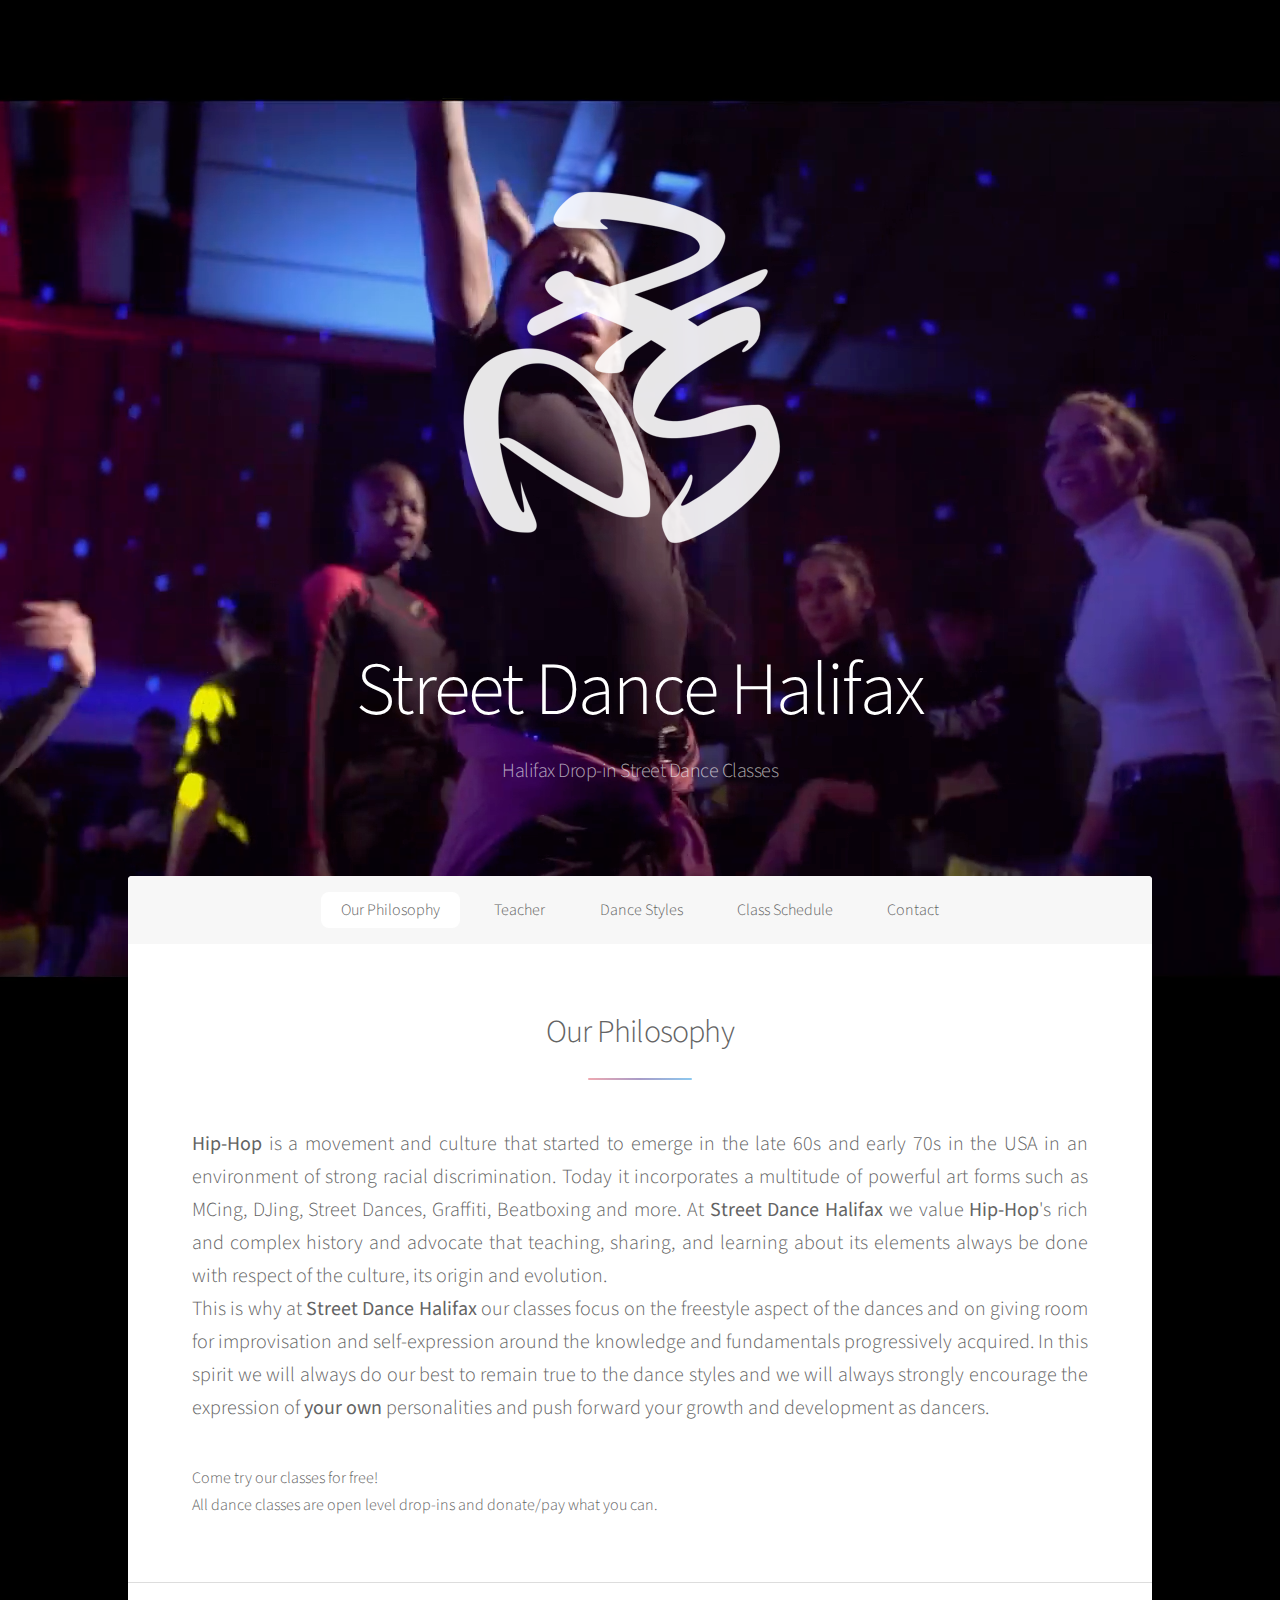
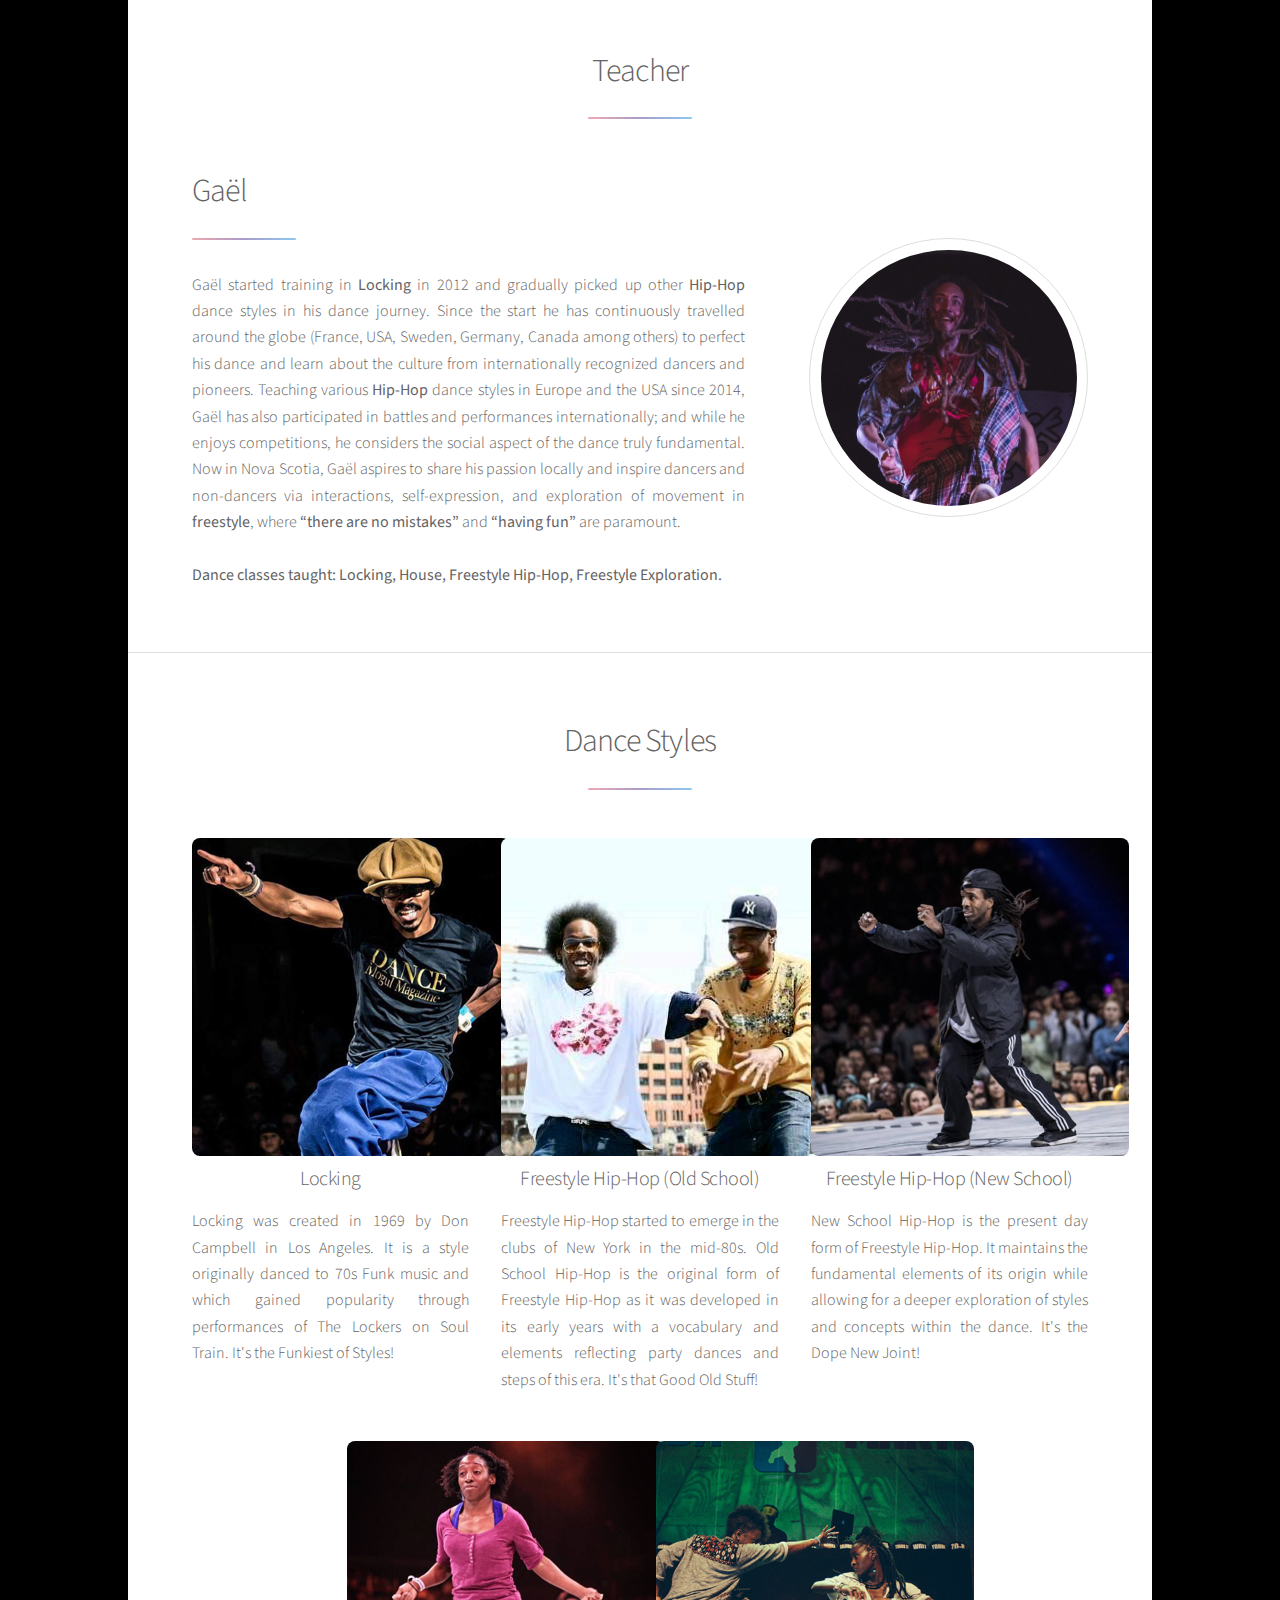
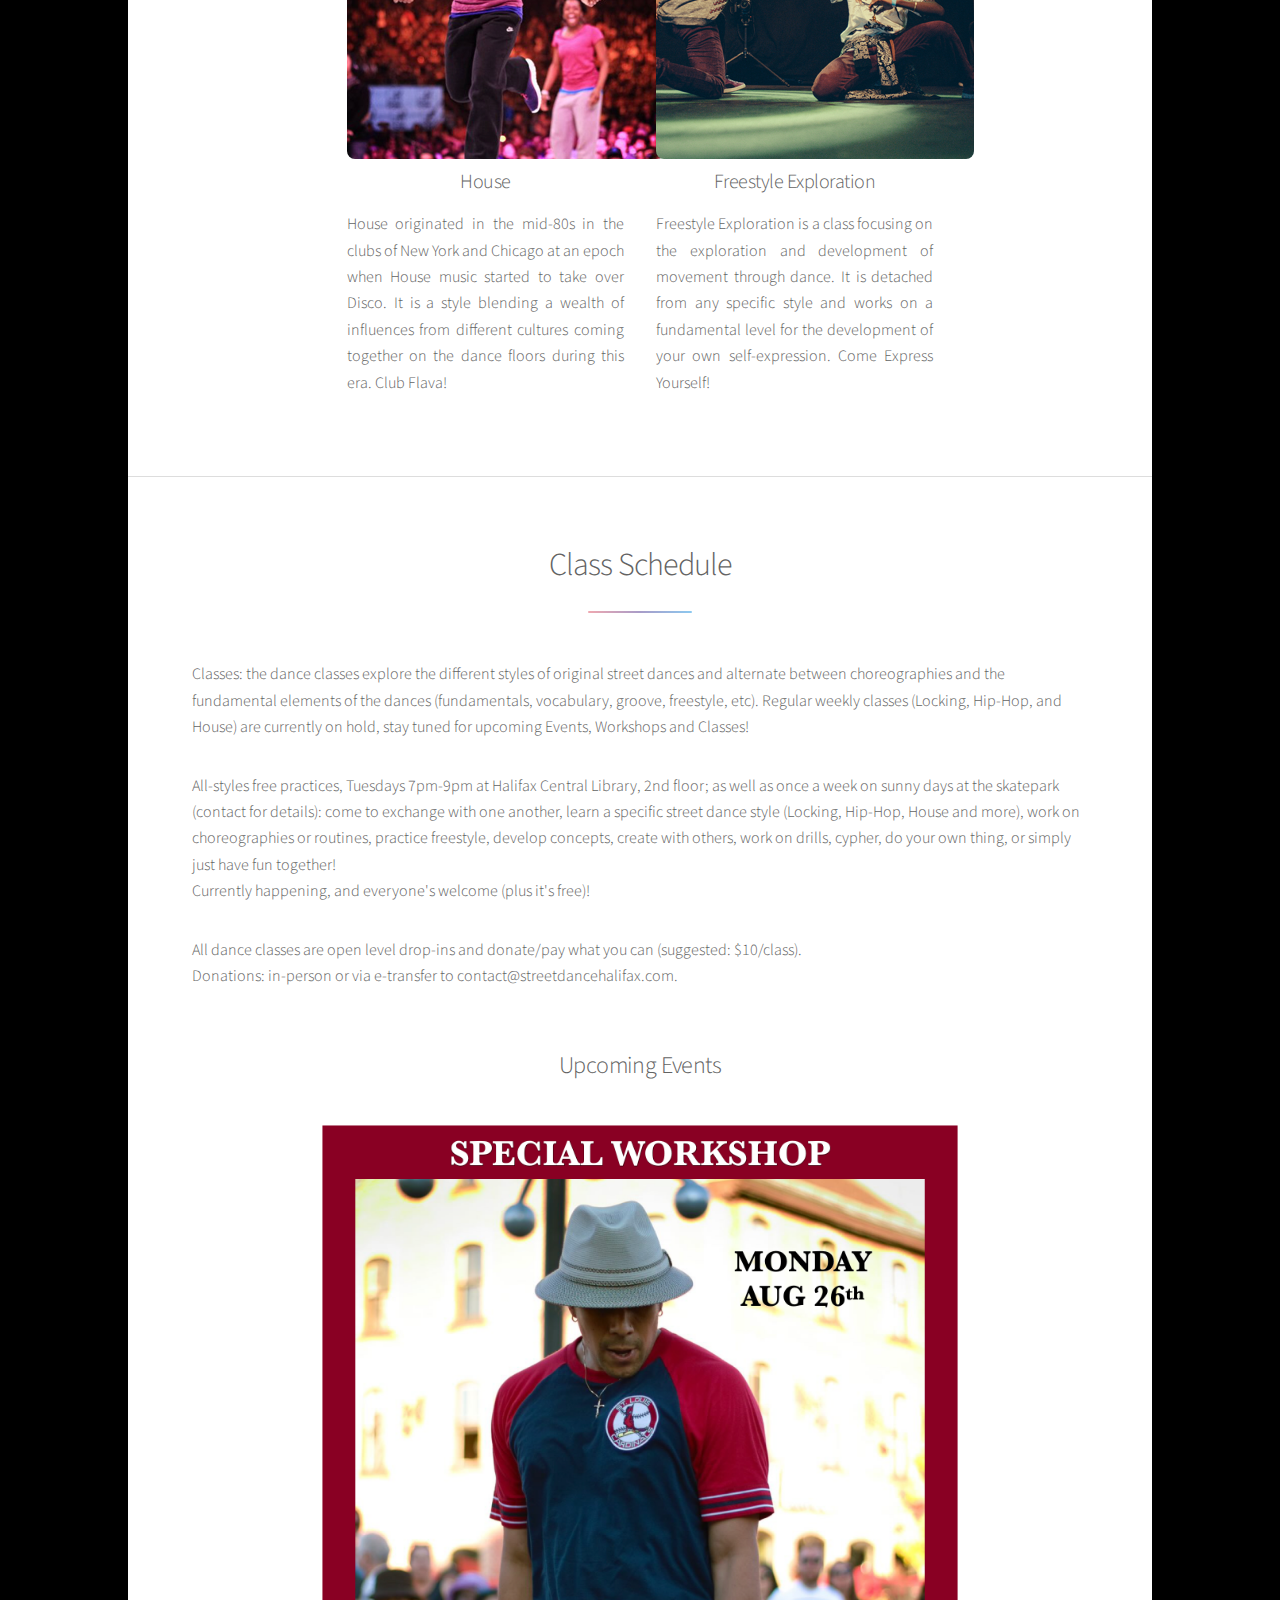
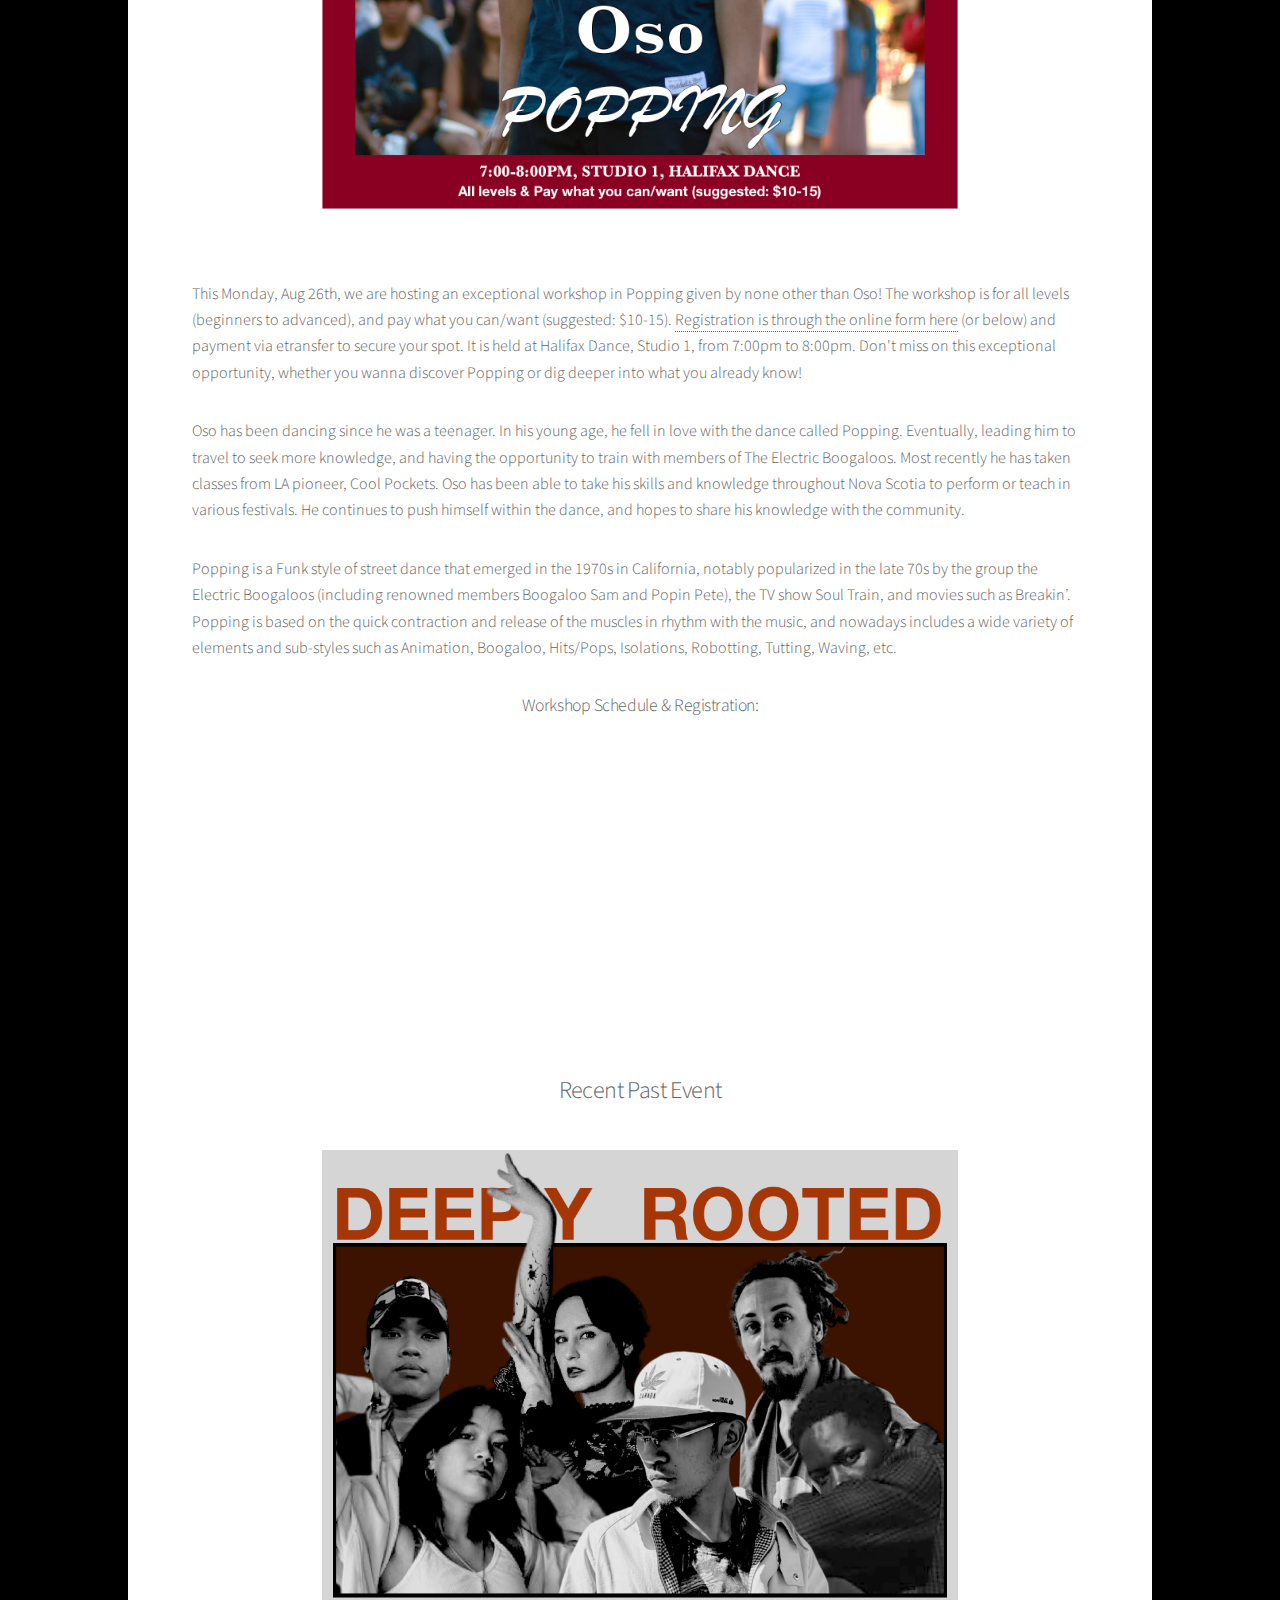
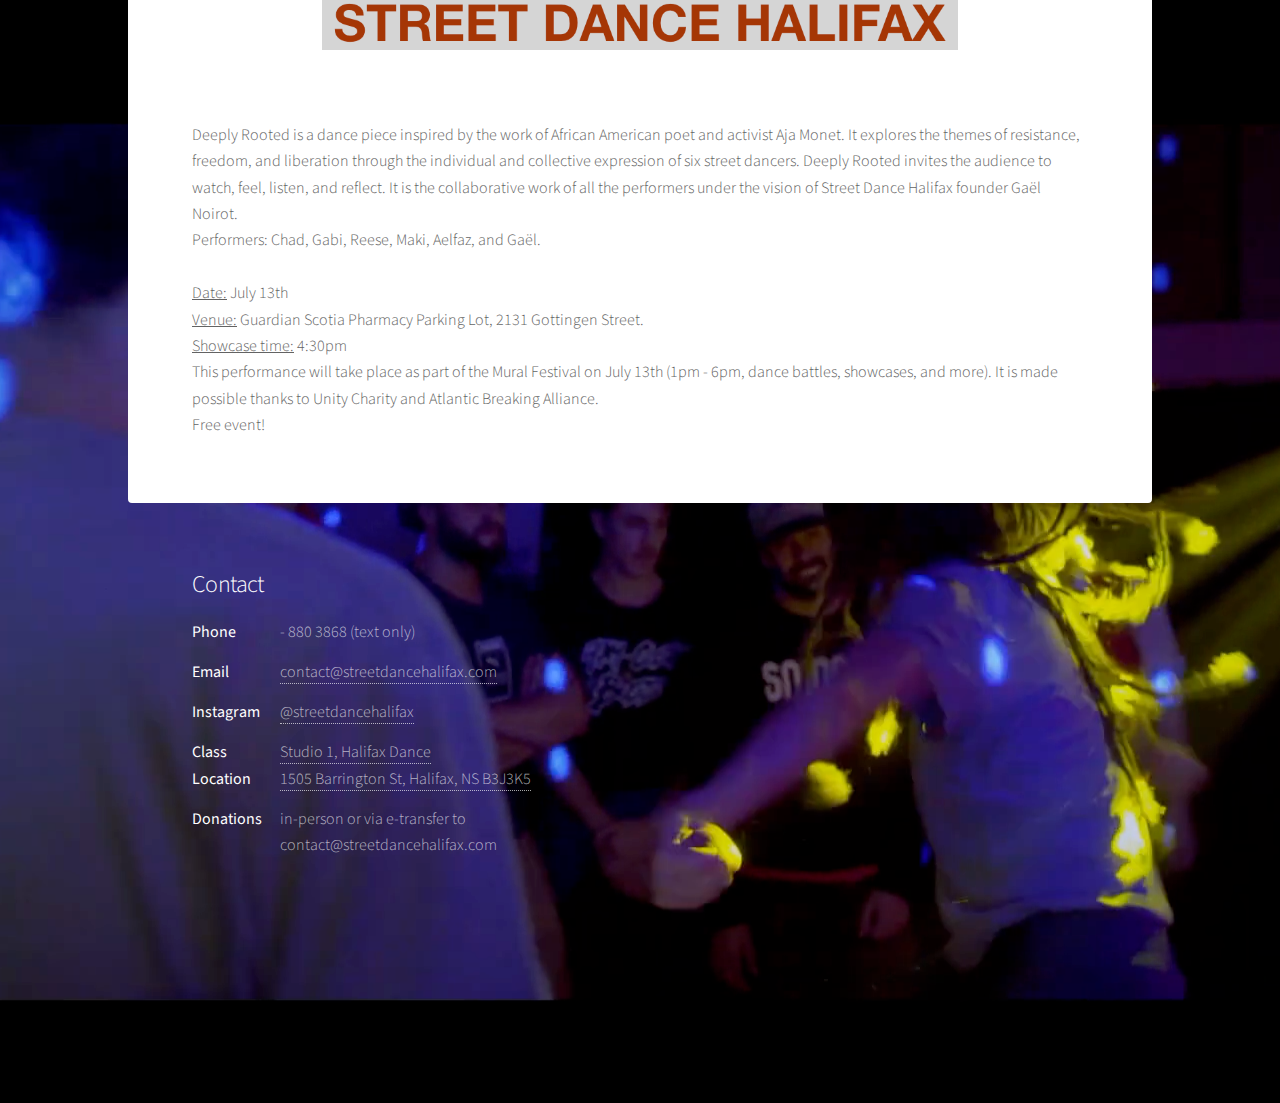
<file: index.html>
<!DOCTYPE HTML>
<!--
	Stellar by HTML5 UP
	html5up.net | @ajlkn
	Free for personal and commercial use under the CCA 3.0 license (html5up.net/license)
    "The original work has been (slightly) modified."
-->
<html>
	<head>
		<title>Street Dance Halifax</title>
        <meta name="description" content="Drop-in street dance classes in downtown Halifax.
        Dance classes include Hip-Hop, House, Locking and more.">
        <meta name="robots" content="index">
		<meta charset="utf-8" />
		<meta name="viewport" content="width=device-width, initial-scale=1, user-scalable=no" />
		<link rel="stylesheet" href="assets/css/main.css" />
		<noscript><link rel="stylesheet" href="assets/css/noscript.css" /></noscript>
	</head>
    
	<body class="is-preload">

		<!-- Wrapper -->
			<div id="wrapper">

				<!-- Header -->
					<header id="header" class="alt">
						<span class="logo"><img src="images/logoHSD_white.png" alt="" class="transparent"/></span>
						<h1 style=font-size:75px>Street Dance Halifax</h1>
                        <p>Halifax Drop-in Street Dance Classes</p>
					</header>

				<!-- Nav -->
					<nav id="nav">
						<ul>
                            <li><a href="#intro" class="active">Our Philosophy</a></li>
							<li><a href="#teachers">Teacher</a></li>
							<li><a href="#dancestyles">Dance Styles</a></li>
							<li><a href="#classschedule">Class Schedule</a></li>
							<li><a href="#contact">Contact</a></li>
						</ul>
					</nav>


				<!-- Main -->
					<div id="main">

                        <!-- Intro -->
                            <section id="intro" class="main special">
                                <header class="major">
                                    <h2>Our Philosophy</h2>
                                </header>
                                    <p style="text-align:justify; font-size:20px"><b>Hip-Hop</b> is a movement and culture that started to emerge in the late 60s and early 70s in the USA
                                    in an environment of strong racial discrimination. Today it incorporates a multitude of powerful art forms such as
                                    MCing, DJing, Street Dances, Graffiti, Beatboxing and more.
                                    At <b>Street Dance Halifax</b> we value <b>Hip-Hop</b>'s rich and complex history and advocate that teaching,
                                    sharing, and learning about its elements always be done with respect of the culture, its origin and evolution.
                                    
                                    <br>This is why at <b>Street Dance Halifax</b> our classes focus on the freestyle aspect of the dances and on giving room for improvisation
                                    and self-expression around the knowledge and fundamentals progressively acquired. In this spirit we will always do our best to remain true to
                                    the dance styles and we will always strongly encourage the expression of <b>your own</b> personalities and push forward your growth
                                    and development as dancers.

                                    <p style="text-align:justify;">Come try our classes for free!
                                    <br>All dance classes are open level drop-ins and donate/pay what you can.</p>
                            </section>




						<!-- Teachers -->
							<section id="teachers" class="main">
                                    <header class="major special">
                                    <h2>Teacher</h2>
                                    </header>
								<div class="spotlight">
									<div class="content">
										<header class="major">
											<h2>Ga&euml;l</h2>
										</header>
										<p style="text-align:justify;"> Ga&euml;l started training in <b>Locking</b> in 2012 and
                                            gradually picked up other <b>Hip-Hop</b> dance styles in his dance journey.
                                            Since the start he has continuously travelled around the globe (France, USA, Sweden, Germany, Canada among others)
                                            to perfect his dance and learn about the culture from
                                            internationally recognized dancers and pioneers. Teaching various <b>Hip-Hop</b> dance styles in Europe and the USA since 2014,
                                            Ga&euml;l has also participated in battles and performances internationally; and while he enjoys
                                            competitions, he considers the social aspect of the dance truly fundamental. Now in Nova Scotia, Ga&euml;l aspires to share his passion
                                            locally and inspire dancers and non-dancers via interactions, self-expression, and exploration
                                            of movement in <b>freestyle</b>, where <b>&ldquo;there are no mistakes&rdquo;</b> and <b>&ldquo;having fun&rdquo;</b> are paramount.
                                            <br><br>
                                            <b>Dance classes taught: Locking, House, Freestyle Hip-Hop, Freestyle Exploration.</b>
                                        </p>
									</div>
									<span class="image"><img src="images/teacher1_gael.png" alt="" /></span>
								</div>

<!--                                <div class="spotlight">-->
<!--                                    <div class="content">-->
<!--                                        <header class="major">-->
<!--                                            <h2>TBA</h2>-->
<!--                                        </header>-->
<!--                                        <p style="text-align:justify;"> Stay tuned!-->
<!--                                        </p>-->
<!--                                        <ul class="actions">-->
<!--                                            <li><a href="generic.html" class="button">Learn More</a></li>-->
<!--                                        </ul>-->
<!--                                    </div>-->
<!--                                    <span class="image"><img src="images/pic05.jpg" alt=""/></span>-->
<!--                                </div>-->
                            </section>




						<!-- Dance Styles -->
							<section id="dancestyles" class="main special">
								<header class="major">
									<h2>Dance Styles</h2>
								</header>
								<ul class="features">
									<li>
										<span class="image"><a href="https://www.youtube.com/watch?v=HuobGEhoue0" target="_blank"><img src="images/locking_firelock.png" alt=""/></a></span>
                                        <h3>Locking</h3>
                                        <p style="text-align:justify;">Locking was created in 1969 by Don Campbell in Los Angeles.
                                        It is a style originally danced to 70s Funk music and which gained popularity
                                        through performances of The Lockers on Soul Train.
                                        It's the Funkiest of Styles!</p>
									</li>
									<li>
                                        <span class="image"><a href="https://www.youtube.com/watch?v=XWW8PBnR4aU" target="_blank"><img src="images/oldschool_eliteforce.png" alt=""/></a></span>
										<h3>Freestyle Hip-Hop (Old School)</h3>
                                        <p style="text-align:justify;">Freestyle Hip-Hop started to emerge in the clubs of New York in the mid-80s.
                                         Old School Hip-Hop is the original form of Freestyle Hip-Hop as it was developed in its early years
                                         with a vocabulary and elements reflecting party dances and steps of this era.
                                         It's that Good Old Stuff!</p>
									</li>
									<li>
                                        <span class="image"><a href="https://www.youtube.com/watch?v=n3Om41BXXuQ" target="_blank"><img src="images/hiphop_icee.png" alt=""/></a></span>
										<h3>Freestyle Hip-Hop (New School)</h3>
                                        <p style="text-align:justify;">New School Hip-Hop is the present day form of Freestyle Hip-Hop.
                                        It maintains the fundamental elements of its origin while
                                        allowing for a deeper exploration of styles and concepts within the dance.
                                        It's the Dope New Joint!</p>
									</li>
                                    <li>
                                        <span class="image"><a href="https://www.youtube.com/watch?v=3rEUcUwlHt8" target="_blank"><img src="images/house_tasha.png" alt=""/></a></span>
                                        <h3>House</h3>
                                        <p style="text-align:justify;">House originated in the mid-80s in the clubs of New York and Chicago
                                        at an epoch when House music started to take over Disco. It is a style blending
                                        a wealth of influences from different cultures coming together
                                        on the dance floors during this era.
                                        Club Flava!</p>
                                    </li>
                                    <li>
                                        <span class="image"><a href="https://www.youtube.com/watch?v=0dR1JAxgU-c" target="_blank"><img src="images/freestyle_ilovethisdance.png" alt=""/></a></span>
                                        <h3>Freestyle Exploration</h3>
                                        <p style="text-align:justify;">Freestyle Exploration is a class focusing on the exploration
                                        and development of movement through dance.
                                        It is detached from any specific style and works on a fundamental level
                                        for the development of your own self-expression.
                                        Come Express Yourself!</p>
                                    </li>
								</ul>
<!--                                <footer class="major">-->
<!--                                    <ul class="actions special">-->
<!--                                        <li><a href="dancestyles.html" class="button">Learn More About the Styles</a></li>-->
<!--                                    </ul>-->
<!--                                </footer>-->
							</section>
       


						<!-- Class Schedule -->
							<section id="classschedule" class="main special">
								<header class="major">
									<h2>Class Schedule</h2>
<!--                                    <p>Dance classes are offered on a 6 week cycle.  <-- with two classes/styles taught each week. -->
<!--                                    <br>Classes can be joined at any time during each cycle-->
<!--                                    and the last class of each cycle is a block party!-->
<!--                                    <br>&mdash;<br>-->
<!--                                    <p>-->
<!--                                    <strong>Mandatory registration to each class for covid contact tracing.</strong>-->
<!--                                    <br>-->
<!--                                    <a href="https://forms.gle/nCLfr8ZiJJvhPdom9" target="_blank">Register and see class/workshop schedule here,</a> or through the form below.-->
<!--                                    </p>-->
								</header>
                                

<!--                                <ul class="statistics">-->
<!--                                    <li class="style0">-->
<!--                                        <img id="img_ID" src="images/Classes_Fall_2023.png" width="75%" height="100%" alt="" usemap="#image-map"/>-->
<!--                                    </li>-->
<!--                                </ul>-->
                                
<!--                                <ul class="statistics">-->
<!--                                    <li class="style0">-->
<!--                                        <img id="img_ID" src="images/Workshops_Flyer_2.png" width="75%" height="100%" alt="" usemap="#image-map"/>-->
<!--                                    </li>-->
<!--                                </ul>-->
<!---->
<!--                            <p style="text-align: left;">This May, we are hosting 4 exceptional workshops in Krump, Waacking, Popping, and Afro Fusion!-->
<!--                            The workshops are for all levels (beginners to advanced), and pay what you can/want (suggested: $10-15/workshop, $35-45 for all).-->
<!--                            Registration is through the online form and payment via etransfer to secure your spot.-->
<!--                            They are held at Halifax Dance, Studio 1, from 7:15pm to 8:45pm (90 minutes) from Friday, May 10th to Friday, May 31st (see flyer or registration form for exact schedule).-->
<!--                            Don't miss on this exceptional opportunity, whether you wanna discover a new style or dig deeper into what you already know!-->
<!--                            </p>-->

                                
<!--                                <ul class="statistics" style="margin-bottom:10px">-->
<!--                                    <li class="style0">-->
<!--                                        <span class="image">-->
<!--                                        <img id="img_ID" src="images/DanceInThePark_2022.jpg" width="100%" height="100%" alt="" usemap="#image-map"/>-->
<!--                                        <map id="map_ID" name="image-map">-->
<!--                                            <area target="_blank" alt="" title="" href="https://goo.gl/maps/6tXyxTeuURbU2XqF6" coords="3,891,665,892,322,141,4,141" shape="poly">-->
<!--                                            <area target="_blank" alt="" title="" href="https://goo.gl/maps/cPd2BxtVtx9EsM9h6" coords="363,141,1021,141,1022,889,704,892" shape="poly">-->
<!--                                        </map>-->
<!--                                        <span style="font-size:30px; color:black">Everyone's Welcome!</span>-->
<!--                                        </span>-->
<!--                                    </li>-->
<!--                                </ul>-->

                                
<!--                                <ul class="statistics" style="margin-bottom:10px">-->
<!--                                    <li class="style2">-->
<!--                                        <span style="font-size:30px;">Dance In The Park </span>-->
<!--                                        <hr></hr>-->
<!--                                        <p style="font-size:30px;">Thursdays <br> 6:00pm-7:30pm</p>-->
<!--                                        <hr></hr>-->
<!--                                        Rain or shine <br>-->
<!--                                        <a href="https://goo.gl/maps/hcWSbmBPHvXQKoDTA" target="_blank">South-end Gazebo of Point Pleasant Park-->
<!--                                        <br> 44°37'04.7"N 63°34'04.1"W </a>-->
<!--                                    </li>-->
<!--                                </ul>-->

<!--                                    <video width="100%" height="100%" controls style="margin-bottom:30px">-->
<!--                                        <source src="videos/Dance_In_The_Park_2021.mp4" type="video/mp4">-->
<!--                                        Your browser does not support this video.-->
<!--                                    </video>-->


<!--                                <ul class="statistics">-->
<!--                                    <li class="style2">-->
<!--                                        <span style="font-size:30px;"> Sunday May 23<sup>th</sup> 2021-->
<!--                                        <br>&mdash; Next Block Party &mdash;-->
<!--                                        <br> Save the date! </span>-->
<!--                                    </li>-->
<!--                                </ul>-->
                                
                                
<!--                                <p><br>Coming Next:</p>-->
<!--                                -->
<!--                                <ul class="statistics">-->
<!--                                    <li class="style2">-->
<!--                                        <span style="font-size:30px;">House</span>-->
<!--                                        <hr></hr>-->
<!--                                        <p style="font-size:30px;">Day/Time<br>TBA</p>-->
<!--                                        <hr></hr>-->
<!--                                        <a href="https://www.google.com/maps/place/Dance+Nova+Scotia/@44.6445396,-63.5742082,15z/data=!4m5!3m4!1s0x0:0x1494a32ef91637cd!8m2!3d44.6445396!4d-63.5742082" target="_blank">Danspace on Grafton</a>-->
<!--                                        <br>-->
<!--                                        <a href="https://www.google.com/maps/place/Dance+Nova+Scotia/@44.6445396,-63.5742082,15z/data=!4m5!3m4!1s0x0:0x1494a32ef91637cd!8m2!3d44.6445396!4d-63.5742082" target="_blank">3<sup>rd</sup> floor, 1531 Grafton St, Halifax, NS B3J 2B9</a>-->
<!--                                    </li>-->
<!--                                    -->
<!--                                    <p>&nbsp; &nbsp; &nbsp;</p>-->
<!--                                    <li class="style2">-->
<!--                                        <span style="font-size:30px;">Freestyle Exploration</span>-->
<!--                                        <hr></hr>-->
<!--                                        <p style="font-size:30px;">Day/Time<br>TBA</p>-->
<!--                                        <hr></hr>-->
<!--                                        <a href="https://www.google.com/maps/place/Dance+Nova+Scotia/@44.6445396,-63.5742082,15z/data=!4m5!3m4!1s0x0:0x1494a32ef91637cd!8m2!3d44.6445396!4d-63.5742082" target="_blank">Danspace on Grafton</a>-->
<!--                                        <br>-->
<!--                                        <a href="https://www.google.com/maps/place/Dance+Nova+Scotia/@44.6445396,-63.5742082,15z/data=!4m5!3m4!1s0x0:0x1494a32ef91637cd!8m2!3d44.6445396!4d-63.5742082" target="_blank">3<sup>rd</sup> floor, 1531 Grafton St, Halifax, NS B3J 2B9</a>-->
<!--                                    </li>-->
<!--                                </ul>-->

<!--                            <p style="text-align: center;"><h2>Winter Break!-->
<!--                                                        <br>Have wonderful holidays and see you in 2024!</h2>-->
<!--                            </p>-->

<!--                            <p>Class Schedule &amp; Registration:</p>-->
<!--                            <h3>Workshop Schedule &amp; Registration:</h3>-->
<!--                            <iframe src="https://docs.google.com/forms/d/e/1FAIpQLSciS82SzoyRwhxLxi9TV_svvRcZqLhGFXm8SkgaRAztNQkObQ/viewform?embedded=true" width="100%" height="280" frameborder="0" marginheight="0" marginwidth="0">Loading…</iframe>-->


<!--                            <br><br><br><br>-->
<!--                            <h3>Regular Classes</h3>-->
                            

                            <p style="text-align: left;">Classes: the dance classes explore the different styles of original street dances and alternate between choreographies and the fundamental elements
                                                    of the dances (fundamentals, vocabulary, groove, freestyle, etc). Regular weekly classes (Locking, Hip-Hop, and House) are currently on hold, stay tuned for upcoming Events, Workshops and Classes!
                            </p>

                            <p style="text-align: left;">All-styles free practices, Tuesdays 7pm-9pm at Halifax Central Library, 2nd floor; as well as once a week on sunny days at the skatepark (contact for details): come to exchange with one another, learn a specific street dance style (Locking, Hip-Hop, House and more),
                                        work on choreographies or routines, practice freestyle, develop concepts, create with others, work on drills, cypher, do your own thing, or simply just have fun together!
                                        <br> Currently happening, and everyone's welcome (plus it's free)!
                            </p>

                            <p style="text-align: left;">
<!--                                Please follow covid safety regulations at all times (<a href="https://novascotia.ca/reopening-plan/" target="_blank">https://novascotia.ca/reopening-plan/</a>).-->
<!--                            <br>Always wear a mask when inside the building.-->
<!--                            Masks can be removed during class.-->
<!--                            <br>-->
                                All dance classes are open level drop-ins and donate/pay what you can (suggested: $10/class).
<!--                            <br>Dance In The Park sessions are free. Donations appreciated to support future events and classes.-->
                            <br>Donations: in-person or via e-transfer to contact&commat;streetdancehalifax.com.
                            </p>
                            
                            <br>
                            <h2>Upcoming Events</h2>
                            
                                    <ul class="statistics">
                                    <li class="style0">
                                        <img id="img_ID" src="images/Oso_Aug26th.png" width="75%" height="100%" alt="" usemap="#image-map"/>
                                    </li>
                                </ul>

                            <p style="text-align: left;">This Monday, Aug 26th, we are hosting an exceptional workshop in Popping given by none other than Oso!
                            The workshop is for all levels (beginners to advanced), and pay what you can/want (suggested: $10-15).
                            <a href="https://forms.gle/nCLfr8ZiJJvhPdom9" target="_blank">Registration is through the online form here</a> (or below) and payment via etransfer to secure your spot.
                            It is held at Halifax Dance, Studio 1, from 7:00pm to 8:00pm.
                            Don't miss on this exceptional opportunity, whether you wanna discover Popping or dig deeper into what you already know!
                            </p>
                            
                            <p style="text-align: left;">
                            Oso has been dancing since he was a teenager. In his young age, he fell in love with the dance called Popping. Eventually, leading him to travel to seek more knowledge, and having the opportunity to train with members of The Electric Boogaloos. Most recently he has taken classes from LA pioneer, Cool Pockets.
                            Oso has been able to take his skills and knowledge throughout Nova Scotia to perform or teach in various festivals. He continues to push himself within the dance, and hopes to share his knowledge with the community.
                            </p>
                            
                            <p style="text-align: left;">
                            Popping is a Funk style of street dance that emerged in the 1970s in California, notably popularized in the late 70s by the group the Electric Boogaloos (including renowned members Boogaloo Sam and Popin Pete), the TV show Soul Train, and movies such as Breakin’. Popping is based on the quick contraction and release of the muscles in rhythm with the music, and nowadays includes a wide variety of elements and sub-styles such as Animation, Boogaloo, Hits/Pops, Isolations, Robotting, Tutting, Waving, etc.
                            </p>
                            
                            <h4>Workshop Schedule &amp; Registration:</h4>
                            <iframe src="https://docs.google.com/forms/d/e/1FAIpQLSciS82SzoyRwhxLxi9TV_svvRcZqLhGFXm8SkgaRAztNQkObQ/viewform?embedded=true" width="100%" height="280" frameborder="0" marginheight="0" marginwidth="0">Loading…</iframe>

                            <br>
                            <br>
                            <br>
                            <h2>Recent Past Event</h2>
                   
                                <ul class="statistics">
                                    <li class="style0">
                                        <img id="img_ID" src="images/Deeply_Rooted_Picture2.png" width="75%" height="100%" alt="" usemap="#image-map"/>
                                    </li>
                                </ul>

                            <p style="text-align: left;">Deeply Rooted is a dance piece inspired by the work of African American poet and activist Aja Monet. It explores the themes of resistance, freedom, and liberation through the individual and collective expression of six street dancers.
                            Deeply Rooted invites the audience to watch, feel, listen, and reflect.
                            It is the collaborative work of all the performers under the vision of Street Dance Halifax founder Gaël Noirot.
                            <br>
                            Performers: Chad, Gabi, Reese, Maki, Aelfaz, and Gaël.
                            <br><br>
                            <u>Date:</u> July 13th
                            <br>
                            <u>Venue:</u> Guardian Scotia Pharmacy Parking Lot, 2131 Gottingen Street.
                            <br>
                            <u>Showcase time:</u> 4:30pm
                            <br>
                            This performance will take place as part of the Mural Festival on July 13th (1pm - 6pm, dance battles, showcases, and more).
                            It is made possible thanks to Unity Charity and Atlantic Breaking Alliance.
                            <br>
                            Free event!
                            </p>
                            
<!--                            <br>-->
<!--                            <p>Class Schedule &amp; Registration:</p>-->
<!--                            <p>Workshop Schedule &amp; Registration:</p>-->
<!--                            <iframe src="https://docs.google.com/forms/d/e/1FAIpQLSciS82SzoyRwhxLxi9TV_svvRcZqLhGFXm8SkgaRAztNQkObQ/viewform?embedded=true" width="100%" height="280" frameborder="0" marginheight="0" marginwidth="0">Loading…</iframe>-->
                            </section>
					</div>




				<!-- Footer -->
					<footer id="footer">
						<section id="contact">
							<h2>Contact</h2>
							<dl class="alt">
                                <dt>Phone</dt>
                                <dd>- 880 3868 (text only)</dd>
								<dt>Email</dt>
                                <dd><a href="https://mail.google.com/mail/?view=cm&fs=1&to=contact@streetdancehalifax.com" target="_blank">contact&commat;streetdancehalifax.com</a></dd>
                                <dt>Instagram</dt>
                                <dd><a href="https://www.instagram.com/streetdancehalifax" target="_blank">&commat;streetdancehalifax</a></dd>
<!--                                <dt>Class Location</dt>-->
<!--                                <dd><a href="https://www.google.com/maps/place/Dance+Nova+Scotia/@44.6445396,-63.5742082,15z/data=!4m5!3m4!1s0x0:0x1494a32ef91637cd!8m2!3d44.6445396!4d-63.5742082" target="_blank">Danspace on Grafton <br>3<sup>rd</sup> floor, 1531 Grafton St, Halifax, NS B3J 2B9</a></dd>-->
                                <dt>Class Location</dt>
                                <dd><a href="https://goo.gl/maps/Bw4URSWJaSqSm6Lo7" target="_blank">Studio 1, Halifax Dance <br>1505 Barrington St, Halifax, NS B3J3K5</a></dd>
                                <dt>Donations</dt>
                                <dd>in-person or via e-transfer to contact&commat;streetdancehalifax.com</dd>

                            </dl>
                            <p style="margin-bottom:4cm;"></p>
						</section>
					</footer>
			</div>


<!--<a href="https://sunisuvi.wixsite.com/halifaxbollywood" target="_blank" style="color: black; font-size: 5px">Halifax Bollywood Dance Class</a>-->


		<!-- Scripts -->
            <script src="assets/js/jquery.min.js"></script>
            <script src="assets/js/jquery.scrollex.min.js"></script>
            <script src="assets/js/jquery.scrolly.min.js"></script>
            <script src="assets/js/browser.min.js"></script>
            <script src="assets/js/breakpoints.min.js"></script>
            <script src="assets/js/util.js"></script>
            <script src="assets/js/imadjust.js"></script>
            <script src="assets/js/main.js"></script>

	</body>
</html>
</file>
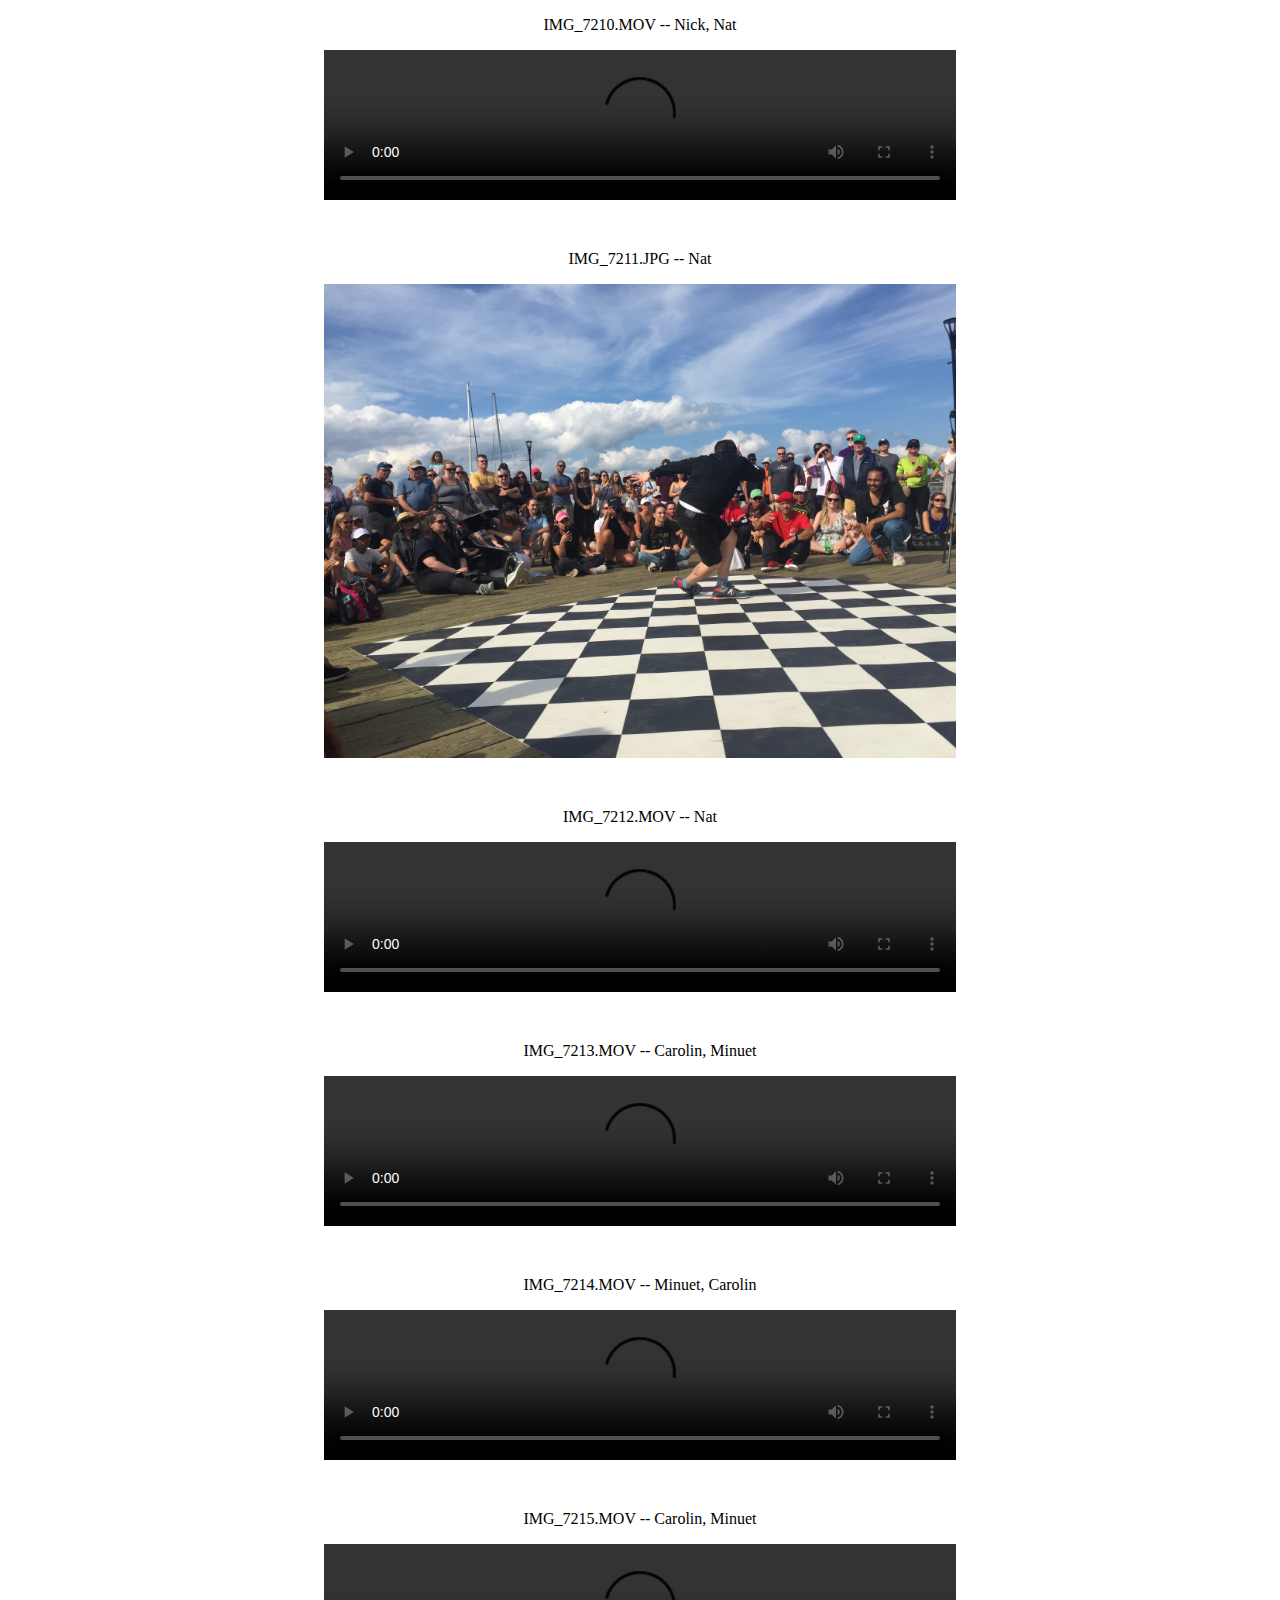
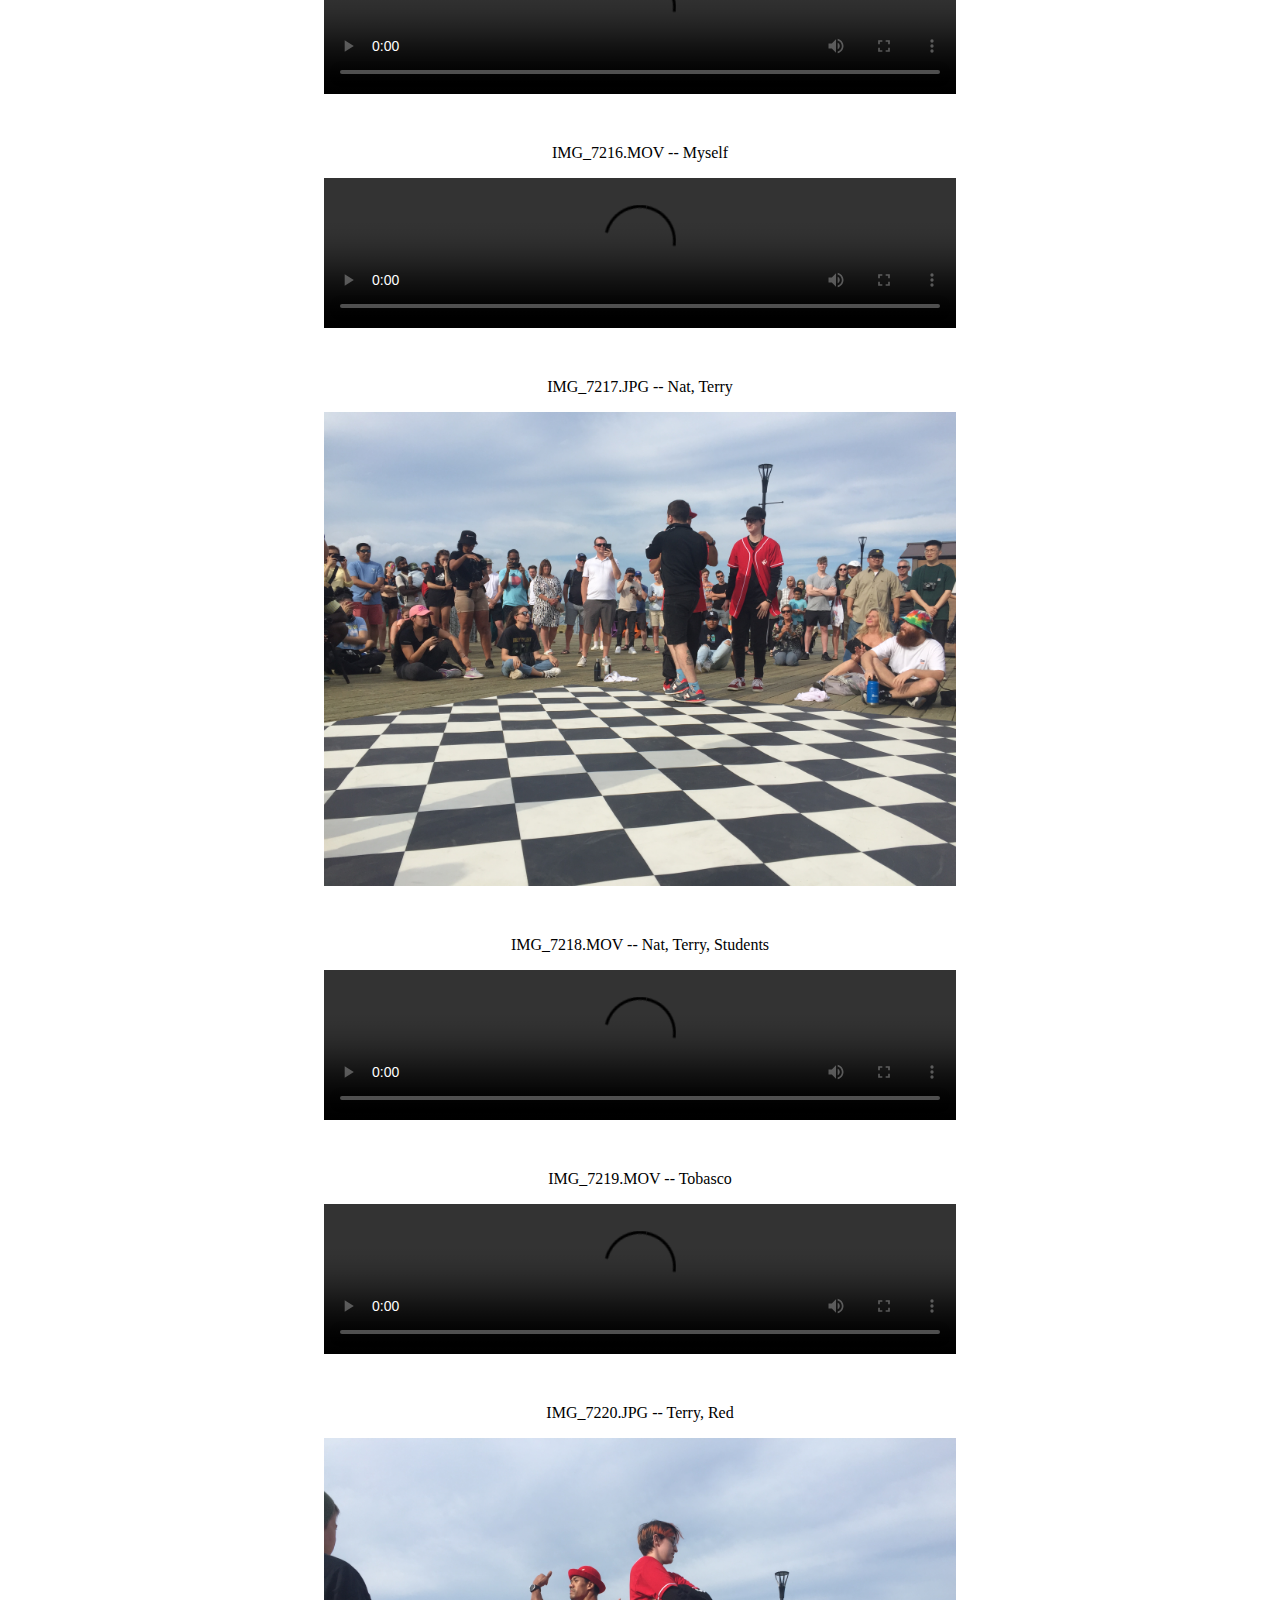
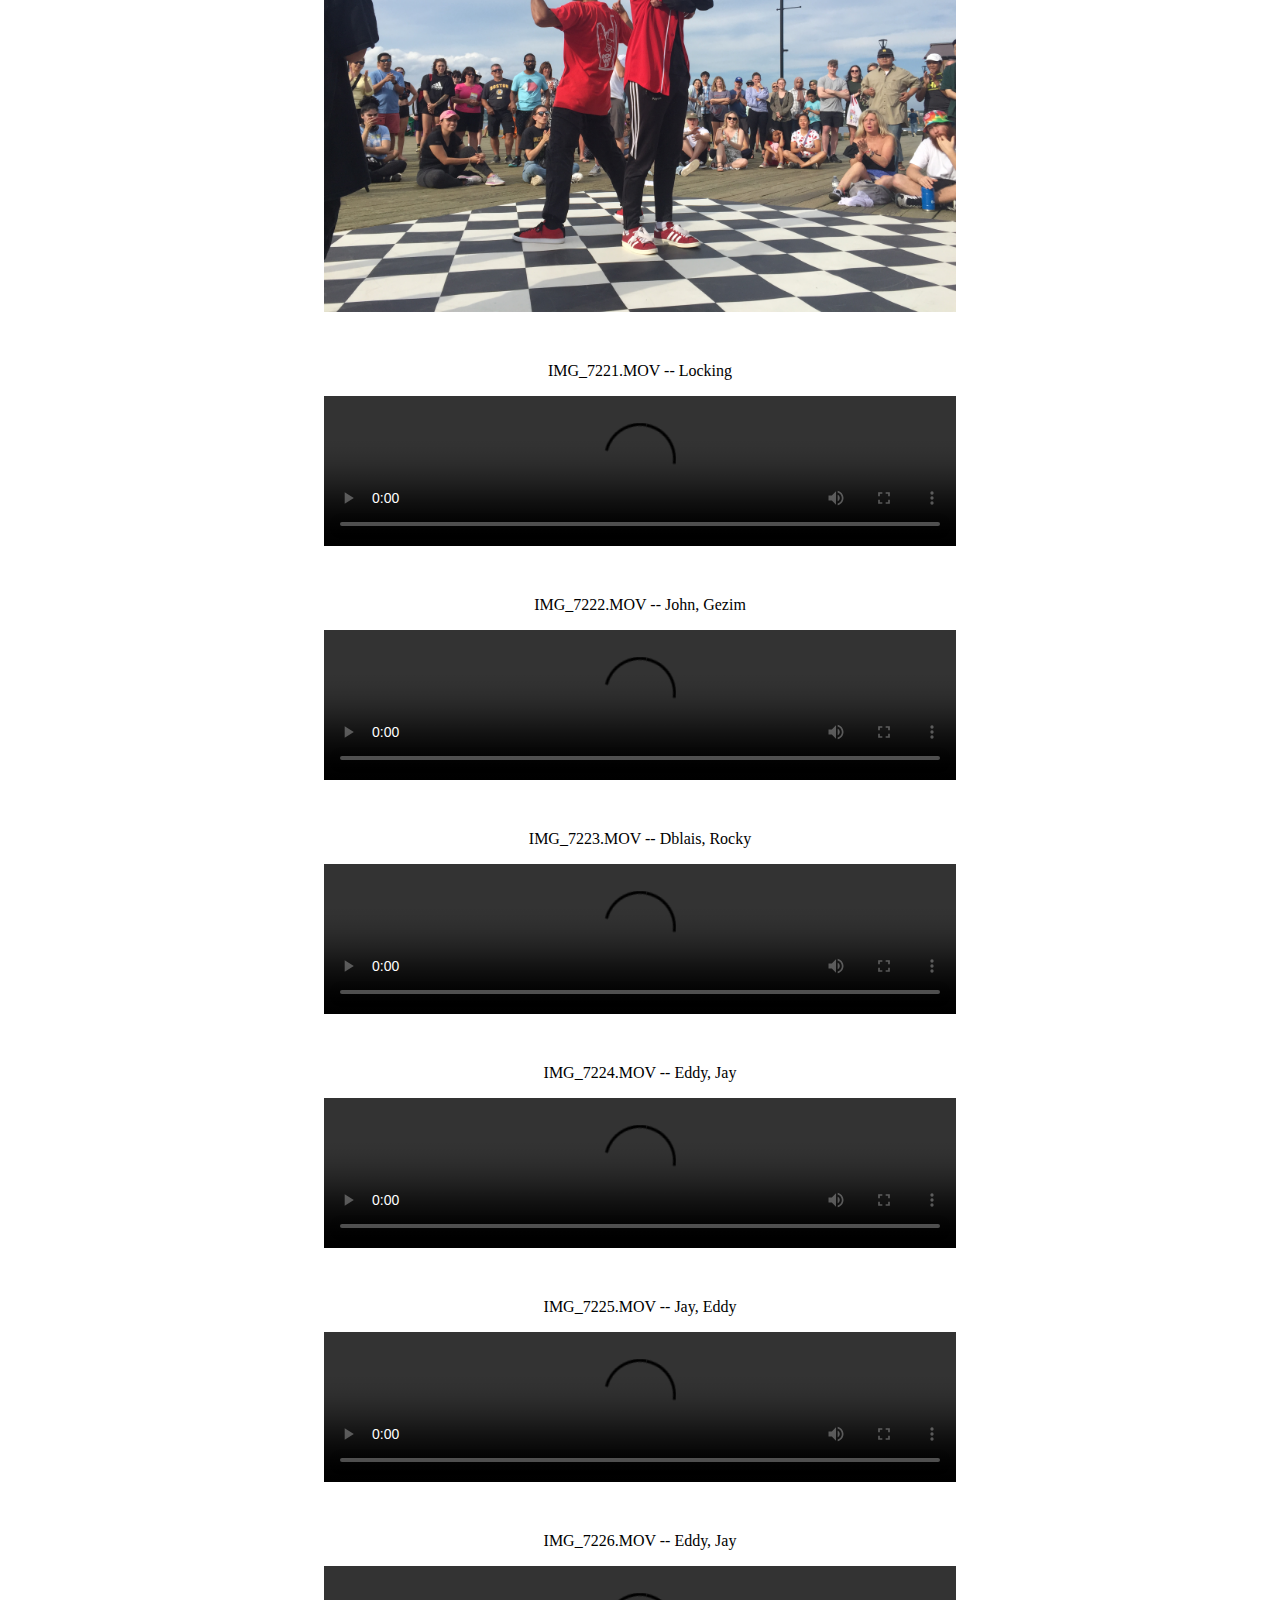
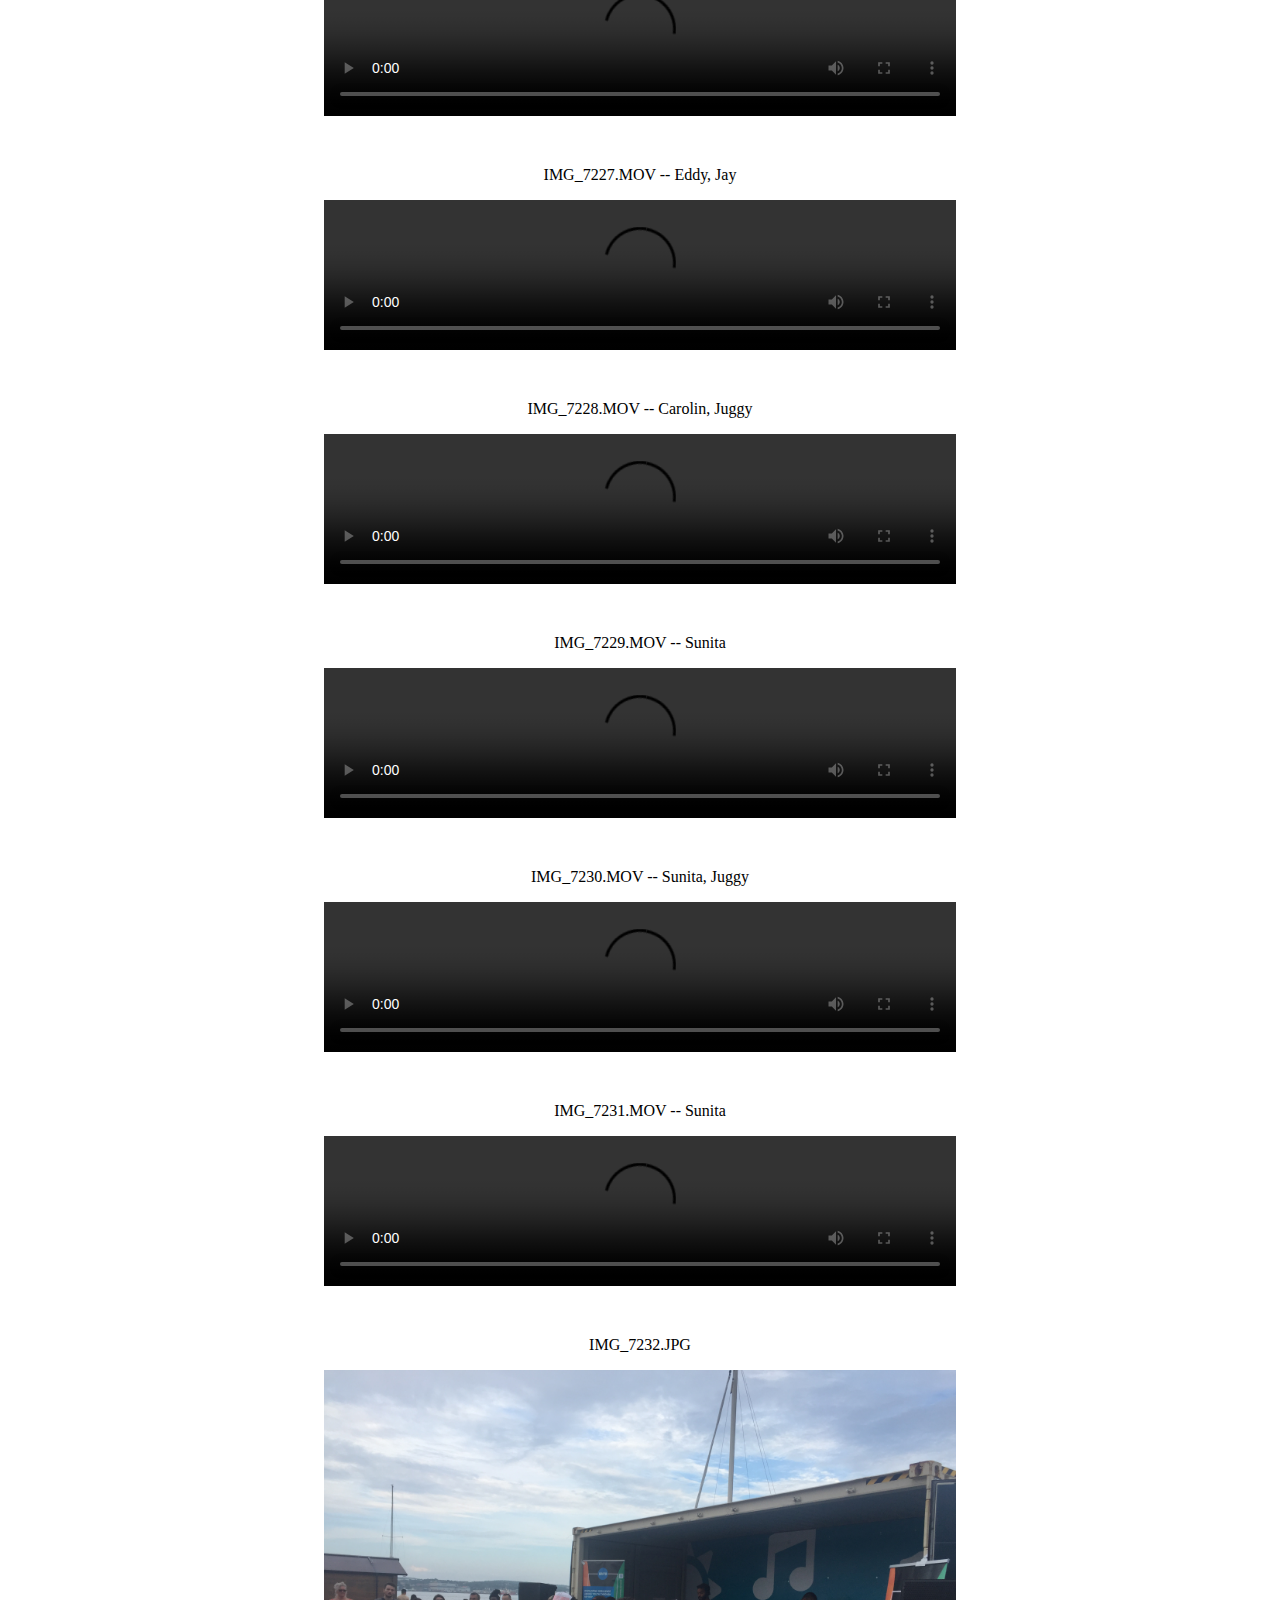
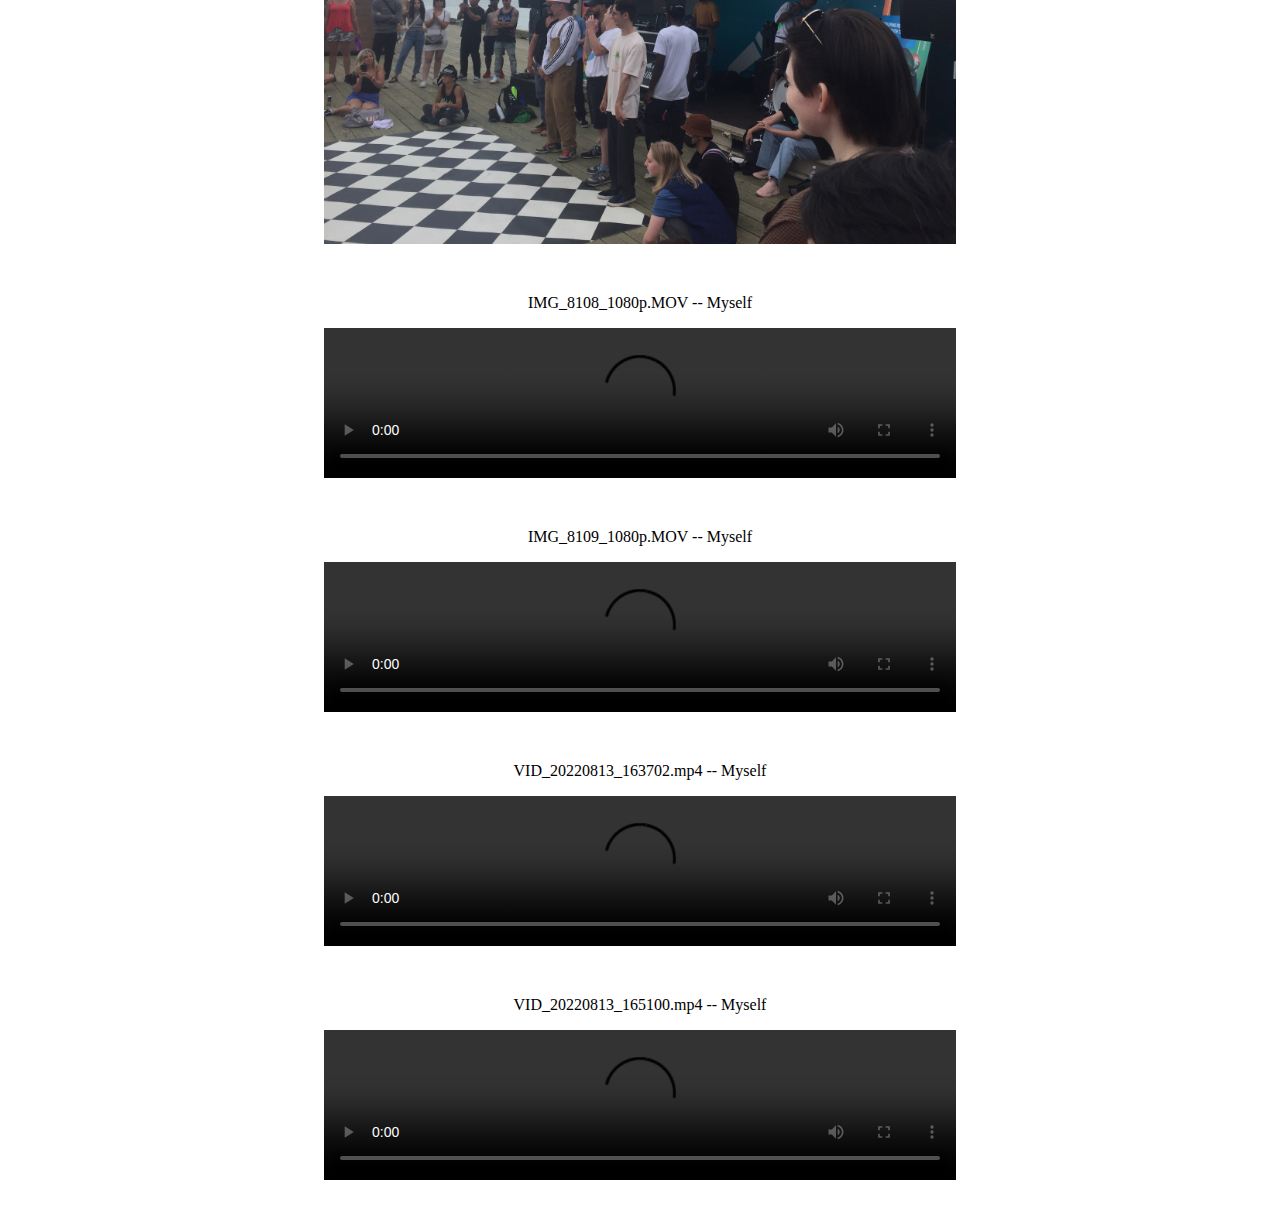
<file: battlefortheport2022/index.html>
<!DOCTYPE HTML>
<html>
    <center>

    <p> IMG_7210.MOV -- Nick, Nat</p>
    <video width="50%" height="50%" controls style="margin-bottom:30px">
        <source src="https://github.com/streetdancehalifax/streetdancehalifax.github.io/raw/master/battlefortheport2022/IMG_7210.MOV" type="video/mp4">
            Your browser does not support this video.
    </video>

    <br>

    <p> IMG_7211.JPG -- Nat</p>
    <img src="IMG_7211.JPG" alt="" width="50%" height="50%" style="margin-bottom:30px"/>

    <br>

    <p> IMG_7212.MOV -- Nat</p>
    <video width="50%" height="50%" controls style="margin-bottom:30px">
        <source src="https://github.com/streetdancehalifax/streetdancehalifax.github.io/raw/master/battlefortheport2022/IMG_7212.MOV" type="video/mp4">
            Your browser does not support this video.
    </video>

    <br>

    <p> IMG_7213.MOV -- Carolin, Minuet</p>
    <video width="50%" height="50%" controls style="margin-bottom:30px">
        <source src="https://github.com/streetdancehalifax/streetdancehalifax.github.io/raw/master/battlefortheport2022/IMG_7213.MOV" type="video/mp4">
            Your browser does not support this video.
    </video>

    <br>

    <p> IMG_7214.MOV -- Minuet, Carolin</p>
    <video width="50%" height="50%" controls style="margin-bottom:30px">
        <source src="https://github.com/streetdancehalifax/streetdancehalifax.github.io/raw/master/battlefortheport2022/IMG_7214.MOV" type="video/mp4">
            Your browser does not support this video.
    </video>

    <br>

    <p> IMG_7215.MOV -- Carolin, Minuet</p>
    <video width="50%" height="50%" controls style="margin-bottom:30px">
        <source src="https://github.com/streetdancehalifax/streetdancehalifax.github.io/raw/master/battlefortheport2022/IMG_7215.MOV" type="video/mp4">
            Your browser does not support this video.
    </video>

    <br>

    <p> IMG_7216.MOV -- Myself</p>
    <video width="50%" height="50%" controls style="margin-bottom:30px">
        <source src="https://github.com/streetdancehalifax/streetdancehalifax.github.io/raw/master/battlefortheport2022/IMG_7216.MOV" type="video/mp4">
            Your browser does not support this video.
    </video>

    <br>

    <p> IMG_7217.JPG -- Nat, Terry</p>
    <img src="IMG_7217.JPG" alt="" width="50%" height="50%" style="margin-bottom:30px"/>

    <br>

    <p> IMG_7218.MOV -- Nat, Terry, Students</p>
    <video width="50%" height="50%" controls style="margin-bottom:30px">
        <source src="https://github.com/streetdancehalifax/streetdancehalifax.github.io/raw/master/battlefortheport2022/IMG_7218.MOV" type="video/mp4">
            Your browser does not support this video.
    </video>

    <br>

    <p> IMG_7219.MOV -- Tobasco</p>
    <video width="50%" height="50%" controls style="margin-bottom:30px">
        <source src="https://github.com/streetdancehalifax/streetdancehalifax.github.io/raw/master/battlefortheport2022/IMG_7219.MOV" type="video/mp4">
            Your browser does not support this video.
    </video>

    <br>

    <p> IMG_7220.JPG -- Terry, Red</p>
    <img src="IMG_7220.JPG" alt="" width="50%" height="50%" style="margin-bottom:30px"/>

    <br>

    <p> IMG_7221.MOV -- Locking</p>
    <video width="50%" height="50%" controls style="margin-bottom:30px">
        <source src="https://github.com/streetdancehalifax/streetdancehalifax.github.io/raw/master/battlefortheport2022/IMG_7221.MOV" type="video/mp4">
            Your browser does not support this video.
    </video>

    <br>

    <p> IMG_7222.MOV -- John, Gezim</p>
    <video width="50%" height="50%" controls style="margin-bottom:30px">
        <source src="https://github.com/streetdancehalifax/streetdancehalifax.github.io/raw/master/battlefortheport2022/IMG_7222.MOV" type="video/mp4">
            Your browser does not support this video.
    </video>

    <br>

    <p> IMG_7223.MOV -- Dblais, Rocky</p>
    <video width="50%" height="50%" controls style="margin-bottom:30px">
        <source src="https://github.com/streetdancehalifax/streetdancehalifax.github.io/raw/master/battlefortheport2022/IMG_7223.MOV" type="video/mp4">
            Your browser does not support this video.
    </video>

    <br>

    <p> IMG_7224.MOV -- Eddy, Jay</p>
    <video width="50%" height="50%" controls style="margin-bottom:30px">
        <source src="https://github.com/streetdancehalifax/streetdancehalifax.github.io/raw/master/battlefortheport2022/IMG_7224.MOV" type="video/mp4">
            Your browser does not support this video.
    </video>

    <br>

    <p> IMG_7225.MOV -- Jay, Eddy</p>
    <video width="50%" height="50%" controls style="margin-bottom:30px">
        <source src="https://github.com/streetdancehalifax/streetdancehalifax.github.io/raw/master/battlefortheport2022/IMG_7225.MOV" type="video/mp4">
            Your browser does not support this video.
    </video>

    <br>

    <p> IMG_7226.MOV -- Eddy, Jay</p>
    <video width="50%" height="50%" controls style="margin-bottom:30px">
        <source src="https://github.com/streetdancehalifax/streetdancehalifax.github.io/raw/master/battlefortheport2022/IMG_7226.MOV" type="video/mp4">
            Your browser does not support this video.
    </video>

    <br>

    <p> IMG_7227.MOV -- Eddy, Jay</p>
    <video width="50%" height="50%" controls style="margin-bottom:30px">
        <source src="https://github.com/streetdancehalifax/streetdancehalifax.github.io/raw/master/battlefortheport2022/IMG_7227.MOV" type="video/mp4">
            Your browser does not support this video.
    </video>

    <br>

    <p> IMG_7228.MOV -- Carolin, Juggy</p>
    <video width="50%" height="50%" controls style="margin-bottom:30px">
        <source src="https://github.com/streetdancehalifax/streetdancehalifax.github.io/raw/master/battlefortheport2022/IMG_7228.MOV" type="video/mp4">
            Your browser does not support this video.
    </video>

    <br>

    <p> IMG_7229.MOV -- Sunita</p>
    <video width="50%" height="50%" controls style="margin-bottom:30px">
        <source src="https://github.com/streetdancehalifax/streetdancehalifax.github.io/raw/master/battlefortheport2022/IMG_7229.MOV" type="video/mp4">
            Your browser does not support this video.
    </video>

    <br>

    <p> IMG_7230.MOV -- Sunita, Juggy</p>
    <video width="50%" height="50%" controls style="margin-bottom:30px">
        <source src="https://github.com/streetdancehalifax/streetdancehalifax.github.io/raw/master/battlefortheport2022/IMG_7230.MOV" type="video/mp4">
            Your browser does not support this video.
    </video>

    <br>

    <p> IMG_7231.MOV -- Sunita</p>
    <video width="50%" height="50%" controls style="margin-bottom:30px">
        <source src="https://github.com/streetdancehalifax/streetdancehalifax.github.io/raw/master/battlefortheport2022/IMG_7231.MOV" type="video/mp4">
            Your browser does not support this video.
    </video>

    <br>

    <p> IMG_7232.JPG</p>
    <img src="IMG_7232.JPG" alt="" width="50%" height="50%" style="margin-bottom:30px"/>

    <br>

    <p> IMG_8108_1080p.MOV -- Myself</p>
    <video width="50%" height="50%" controls style="margin-bottom:30px">
        <source src="https://github.com/streetdancehalifax/streetdancehalifax.github.io/raw/master/battlefortheport2022/IMG_8108_1080p.MOV" type="video/mp4">
            Your browser does not support this video.
    </video>

    <br>

    <p> IMG_8109_1080p.MOV -- Myself</p>
    <video width="50%" height="50%" controls style="margin-bottom:30px">
        <source src="https://github.com/streetdancehalifax/streetdancehalifax.github.io/raw/master/battlefortheport2022/IMG_8109_1080p.MOV" type="video/mp4">
            Your browser does not support this video.
    </video>

    <br>

    <p> VID_20220813_163702.mp4 -- Myself</p>
    <video width="50%" height="50%" controls style="margin-bottom:30px">
        <source src="https://github.com/streetdancehalifax/streetdancehalifax.github.io/raw/master/battlefortheport2022/VID_20220813_163702.mp4" type="video/mp4">
            Your browser does not support this video.
    </video>

    <br>

    <p> VID_20220813_165100.mp4 -- Myself</p>
    <video width="50%" height="50%" controls style="margin-bottom:30px">
        <source src="https://github.com/streetdancehalifax/streetdancehalifax.github.io/raw/master/battlefortheport2022/VID_20220813_165100.mp4" type="video/mp4">
            Your browser does not support this video.
    </video>

    </center>

</html>
</file>
<file: assets/css/noscript.css>
/*
	Stellar by HTML5 UP
	html5up.net | @ajlkn
	Free for personal and commercial use under the CCA 3.0 license (html5up.net/license)
*/

/* Header */

	body.is-preload #header.alt > * {
		opacity: 1;
	}

	body.is-preload #header.alt .logo {
		-moz-transform: none;
		-webkit-transform: none;
		-ms-transform: none;
		transform: none;
	}
</file>
<file: assets/css/main.css>
@import url(fontawesome-all.min.css);
@import 'https://fonts.googleapis.com/css?family=Source+Sans+Pro:300,400';

/*
	Stellar by HTML5 UP
	html5up.net | @ajlkn
	Free for personal and commercial use under the CCA 3.0 license (html5up.net/license)
*/

html, body, div, span, applet, object,
iframe, h1, h2, h3, h4, h5, h6, p, blockquote,
pre, a, abbr, acronym, address, big, cite,
code, del, dfn, em, img, ins, kbd, q, s, samp,
small, strike, strong, sub, sup, tt, var, b,
u, i, center, dl, dt, dd, ol, ul, li, fieldset,
form, label, legend, table, caption, tbody,
tfoot, thead, tr, th, td, article, aside,
canvas, details, embed, figure, figcaption,
footer, header, hgroup, menu, nav, output, ruby,
section, summary, time, mark, audio, video {
	margin: 0;
	padding: 0;
	border: 0;
	font-size: 100%;
	font: inherit;
	vertical-align: baseline;}

article, aside, details, figcaption, figure,
footer, header, hgroup, menu, nav, section {
	display: block;}

body {
	line-height: 1;
}

ol, ul {
	list-style: none;
}

blockquote, q {
	quotes: none;
}

	blockquote:before, blockquote:after, q:before, q:after {
		content: '';
		content: none;
	}

table {
	border-collapse: collapse;
	border-spacing: 0;
}

body {
	-webkit-text-size-adjust: none;
}

mark {
	background-color: transparent;
	color: inherit;
}

input::-moz-focus-inner {
	border: 0;
	padding: 0;
}

input, select, textarea {
	-moz-appearance: none;
	-webkit-appearance: none;
	-ms-appearance: none;
	appearance: none;
}

/* Basic */

	@-ms-viewport {
		width: device-width;
	}

	body {
		-ms-overflow-style: scrollbar;
	}

	@media screen and (max-width: 480px) {

		html, body {
			min-width: 320px;
		}

	}

	html {
		box-sizing: border-box;
	}

	*, *:before, *:after {
		box-sizing: inherit;
	}

	body {
/*        background-image: url("images/PC2Bc1.png");*/
/*        background-color: #000000;*/
        background-image: url("images/PC2Bc2.png"), url("images/PC2Bc1.png");
        background-position: top center, bottom center;
        background-repeat: no-repeat;
/*        background-color: #935d8c;*/
/*        background-image: url("images/overlay.png"), -moz-linear-gradient(45deg, #e37682 15%, #5f4d93 85%);*/
/*        background-image: url("images/overlay.png"), -webkit-linear-gradient(45deg, #e37682 15%, #5f4d93 85%);*/
/*        background-image: url("images/overlay.png"), -ms-linear-gradient(45deg, #e37682 15%, #5f4d93 85%);*/
/*        background-image: url("images/overlay.png"), linear-gradient(45deg, #e37682 15%, #5f4d93 85%);*/
/*        background-position: bottom center;*/
	}

		body.is-preload *, body.is-preload *:before, body.is-preload *:after {
			-moz-animation: none !important;
			-webkit-animation: none !important;
			-ms-animation: none !important;
			animation: none !important;
			-moz-transition: none !important;
			-webkit-transition: none !important;
			-ms-transition: none !important;
			transition: none !important;
		}

/* Type */

	body {
            background-color: #000000;
/*        background-color: #935d8c;*/
        color: rgba(255, 255, 255, 0.65);
	}

	body, input, select, textarea {
		font-family: "Source Sans Pro", Helvetica, sans-serif;
		font-size: 17pt;
		font-weight: 300;
		line-height: 1.65;
	}

		@media screen and (max-width: 1680px) {

			body, input, select, textarea {
				font-size: 14pt;
			}

		}

		@media screen and (max-width: 1280px) {

			body, input, select, textarea {
				font-size: 12pt;
			}

		}

		@media screen and (max-width: 360px) {

			body, input, select, textarea {
				font-size: 11pt;
			}

		}

	a {
		-moz-transition: color 0.2s ease, border-bottom 0.2s ease;
		-webkit-transition: color 0.2s ease, border-bottom 0.2s ease;
		-ms-transition: color 0.2s ease, border-bottom 0.2s ease;
		transition: color 0.2s ease, border-bottom 0.2s ease;
		text-decoration: none;
		border-bottom: dotted 1px;
		color: inherit;
	}

		a:hover {
			border-bottom-color: transparent;
		}

	strong, b {
		font-weight: 400;
	}

	em, i {
		font-style: italic;
	}

	p {
		margin: 0 0 2em 0;
	}

		p.content {
			-moz-columns: 20em 2;
			-webkit-columns: 20em 2;
			-ms-columns: 20em 2;
			columns: 20em 2;
			-moz-column-gap: 2em;
			-webkit-column-gap: 2em;
			-ms-column-gap: 2em;
			column-gap: 2em;
			text-align: justify;
		}

	h1, h2, h3, h4, h5, h6 {
		font-weight: 300;
		line-height: 1.5;
		margin: 0 0 0.7em 0;
		letter-spacing: -0.025em;
	}

		h1 a, h2 a, h3 a, h4 a, h5 a, h6 a {
			color: inherit;
			text-decoration: none;
		}

	h1 {
		font-size: 2.5em;
		line-height: 1.2;
	}

	h2 {
		font-size: 1.5em;
	}

	h3 {
		font-size: 1.25em;
	}

	h4 {
		font-size: 1.1em;
	}

	h5 {
		font-size: 0.9em;
	}

	h6 {
		font-size: 0.7em;
	}

	@media screen and (max-width: 736px) {

		h1 {
			font-size: 2em;
		}

	}

	sub {
		font-size: 0.8em;
		position: relative;
		top: 0.5em;
	}

	sup {
		font-size: 0.8em;
		position: relative;
		top: -0.5em;
	}

	blockquote {
		border-left: solid 4px;
		font-style: italic;
		margin: 0 0 2em 0;
		padding: 0.5em 0 0.5em 2em;
	}

	code {
		border-radius: 8px;
		border: solid 1px;
		font-family: "Courier New", monospace;
		font-size: 0.9em;
		margin: 0 0.25em;
		padding: 0.25em 0.65em;
	}

	pre {
		-webkit-overflow-scrolling: touch;
		font-family: "Courier New", monospace;
		font-size: 0.9em;
		margin: 0 0 2em 0;
	}

		pre code {
			display: block;
			line-height: 1.75;
			padding: 1em 1.5em;
			overflow-x: auto;
		}

	hr {
		border: 0;
		border-bottom: solid 1px;
		margin: 2em 0;
	}

		hr.major {
			margin: 3em 0;
		}

	.align-left {
		text-align: left;
	}

	.align-center {
		text-align: center;
	}

	.align-right {
		text-align: right;
	}

	input, select, textarea {
		color: #ffffff;
	}

	a:hover {
		color: #ffffff;
	}

	strong, b {
		color: #ffffff;
	}

	h1, h2, h3, h4, h5, h6 {
		color: #ffffff;
	}

	blockquote {
		border-left-color: rgba(255, 255, 255, 0.35);
	}

	code {
		background: rgba(255, 255, 255, 0.075);
		border-color: rgba(255, 255, 255, 0.35);
	}

	hr {
		border-bottom-color: rgba(255, 255, 255, 0.35);
	}

/* Row */

	.row {
		display: flex;
		flex-wrap: wrap;
		box-sizing: border-box;
		align-items: stretch;
	}

		.row > * {
			box-sizing: border-box;
		}

		.row.gtr-uniform > * > :last-child {
			margin-bottom: 0;
		}

		.row.aln-left {
			justify-content: flex-start;
		}

		.row.aln-center {
			justify-content: center;
		}

		.row.aln-right {
			justify-content: flex-end;
		}

		.row.aln-top {
			align-items: flex-start;
		}

		.row.aln-middle {
			align-items: center;
		}

		.row.aln-bottom {
			align-items: flex-end;
		}

		.row > .imp {
			order: -1;
		}

		.row > .col-1 {
			width: 8.33333%;
		}

		.row > .off-1 {
			margin-left: 8.33333%;
		}

		.row > .col-2 {
			width: 16.66667%;
		}

		.row > .off-2 {
			margin-left: 16.66667%;
		}

		.row > .col-3 {
			width: 25%;
		}

		.row > .off-3 {
			margin-left: 25%;
		}

		.row > .col-4 {
			width: 33.33333%;
		}

		.row > .off-4 {
			margin-left: 33.33333%;
		}

		.row > .col-5 {
			width: 41.66667%;
		}

		.row > .off-5 {
			margin-left: 41.66667%;
		}

		.row > .col-6 {
			width: 50%;
		}

		.row > .off-6 {
			margin-left: 50%;
		}

		.row > .col-7 {
			width: 58.33333%;
		}

		.row > .off-7 {
			margin-left: 58.33333%;
		}

		.row > .col-8 {
			width: 66.66667%;
		}

		.row > .off-8 {
			margin-left: 66.66667%;
		}

		.row > .col-9 {
			width: 75%;
		}

		.row > .off-9 {
			margin-left: 75%;
		}

		.row > .col-10 {
			width: 83.33333%;
		}

		.row > .off-10 {
			margin-left: 83.33333%;
		}

		.row > .col-11 {
			width: 91.66667%;
		}

		.row > .off-11 {
			margin-left: 91.66667%;
		}

		.row > .col-12 {
			width: 100%;
		}

		.row > .off-12 {
			margin-left: 100%;
		}

		.row.gtr-0 {
			margin-top: 0;
			margin-left: 0em;
		}

			.row.gtr-0 > * {
				padding: 0 0 0 0em;
			}

			.row.gtr-0.gtr-uniform {
				margin-top: 0em;
			}

				.row.gtr-0.gtr-uniform > * {
					padding-top: 0em;
				}

		.row.gtr-25 {
			margin-top: 0;
			margin-left: -0.375em;
		}

			.row.gtr-25 > * {
				padding: 0 0 0 0.375em;
			}

			.row.gtr-25.gtr-uniform {
				margin-top: -0.375em;
			}

				.row.gtr-25.gtr-uniform > * {
					padding-top: 0.375em;
				}

		.row.gtr-50 {
			margin-top: 0;
			margin-left: -0.75em;
		}

			.row.gtr-50 > * {
				padding: 0 0 0 0.75em;
			}

			.row.gtr-50.gtr-uniform {
				margin-top: -0.75em;
			}

				.row.gtr-50.gtr-uniform > * {
					padding-top: 0.75em;
				}

		.row {
			margin-top: 0;
			margin-left: -1.5em;
		}

			.row > * {
				padding: 0 0 0 1.5em;
			}

			.row.gtr-uniform {
				margin-top: -1.5em;
			}

				.row.gtr-uniform > * {
					padding-top: 1.5em;
				}

		.row.gtr-150 {
			margin-top: 0;
			margin-left: -2.25em;
		}

			.row.gtr-150 > * {
				padding: 0 0 0 2.25em;
			}

			.row.gtr-150.gtr-uniform {
				margin-top: -2.25em;
			}

				.row.gtr-150.gtr-uniform > * {
					padding-top: 2.25em;
				}

		.row.gtr-200 {
			margin-top: 0;
			margin-left: -3em;
		}

			.row.gtr-200 > * {
				padding: 0 0 0 3em;
			}

			.row.gtr-200.gtr-uniform {
				margin-top: -3em;
			}

				.row.gtr-200.gtr-uniform > * {
					padding-top: 3em;
				}

		@media screen and (max-width: 1680px) {

			.row {
				display: flex;
				flex-wrap: wrap;
				box-sizing: border-box;
				align-items: stretch;
			}

				.row > * {
					box-sizing: border-box;
				}

				.row.gtr-uniform > * > :last-child {
					margin-bottom: 0;
				}

				.row.aln-left {
					justify-content: flex-start;
				}

				.row.aln-center {
					justify-content: center;
				}

				.row.aln-right {
					justify-content: flex-end;
				}

				.row.aln-top {
					align-items: flex-start;
				}

				.row.aln-middle {
					align-items: center;
				}

				.row.aln-bottom {
					align-items: flex-end;
				}

				.row > .imp-xlarge {
					order: -1;
				}

				.row > .col-1-xlarge {
					width: 8.33333%;
				}

				.row > .off-1-xlarge {
					margin-left: 8.33333%;
				}

				.row > .col-2-xlarge {
					width: 16.66667%;
				}

				.row > .off-2-xlarge {
					margin-left: 16.66667%;
				}

				.row > .col-3-xlarge {
					width: 25%;
				}

				.row > .off-3-xlarge {
					margin-left: 25%;
				}

				.row > .col-4-xlarge {
					width: 33.33333%;
				}

				.row > .off-4-xlarge {
					margin-left: 33.33333%;
				}

				.row > .col-5-xlarge {
					width: 41.66667%;
				}

				.row > .off-5-xlarge {
					margin-left: 41.66667%;
				}

				.row > .col-6-xlarge {
					width: 50%;
				}

				.row > .off-6-xlarge {
					margin-left: 50%;
				}

				.row > .col-7-xlarge {
					width: 58.33333%;
				}

				.row > .off-7-xlarge {
					margin-left: 58.33333%;
				}

				.row > .col-8-xlarge {
					width: 66.66667%;
				}

				.row > .off-8-xlarge {
					margin-left: 66.66667%;
				}

				.row > .col-9-xlarge {
					width: 75%;
				}

				.row > .off-9-xlarge {
					margin-left: 75%;
				}

				.row > .col-10-xlarge {
					width: 83.33333%;
				}

				.row > .off-10-xlarge {
					margin-left: 83.33333%;
				}

				.row > .col-11-xlarge {
					width: 91.66667%;
				}

				.row > .off-11-xlarge {
					margin-left: 91.66667%;
				}

				.row > .col-12-xlarge {
					width: 100%;
				}

				.row > .off-12-xlarge {
					margin-left: 100%;
				}

				.row.gtr-0 {
					margin-top: 0;
					margin-left: 0em;
				}

					.row.gtr-0 > * {
						padding: 0 0 0 0em;
					}

					.row.gtr-0.gtr-uniform {
						margin-top: 0em;
					}

						.row.gtr-0.gtr-uniform > * {
							padding-top: 0em;
						}

				.row.gtr-25 {
					margin-top: 0;
					margin-left: -0.375em;
				}

					.row.gtr-25 > * {
						padding: 0 0 0 0.375em;
					}

					.row.gtr-25.gtr-uniform {
						margin-top: -0.375em;
					}

						.row.gtr-25.gtr-uniform > * {
							padding-top: 0.375em;
						}

				.row.gtr-50 {
					margin-top: 0;
					margin-left: -0.75em;
				}

					.row.gtr-50 > * {
						padding: 0 0 0 0.75em;
					}

					.row.gtr-50.gtr-uniform {
						margin-top: -0.75em;
					}

						.row.gtr-50.gtr-uniform > * {
							padding-top: 0.75em;
						}

				.row {
					margin-top: 0;
					margin-left: -1.5em;
				}

					.row > * {
						padding: 0 0 0 1.5em;
					}

					.row.gtr-uniform {
						margin-top: -1.5em;
					}

						.row.gtr-uniform > * {
							padding-top: 1.5em;
						}

				.row.gtr-150 {
					margin-top: 0;
					margin-left: -2.25em;
				}

					.row.gtr-150 > * {
						padding: 0 0 0 2.25em;
					}

					.row.gtr-150.gtr-uniform {
						margin-top: -2.25em;
					}

						.row.gtr-150.gtr-uniform > * {
							padding-top: 2.25em;
						}

				.row.gtr-200 {
					margin-top: 0;
					margin-left: -3em;
				}

					.row.gtr-200 > * {
						padding: 0 0 0 3em;
					}

					.row.gtr-200.gtr-uniform {
						margin-top: -3em;
					}

						.row.gtr-200.gtr-uniform > * {
							padding-top: 3em;
						}

		}

		@media screen and (max-width: 1280px) {

			.row {
				display: flex;
				flex-wrap: wrap;
				box-sizing: border-box;
				align-items: stretch;
			}

				.row > * {
					box-sizing: border-box;
				}

				.row.gtr-uniform > * > :last-child {
					margin-bottom: 0;
				}

				.row.aln-left {
					justify-content: flex-start;
				}

				.row.aln-center {
					justify-content: center;
				}

				.row.aln-right {
					justify-content: flex-end;
				}

				.row.aln-top {
					align-items: flex-start;
				}

				.row.aln-middle {
					align-items: center;
				}

				.row.aln-bottom {
					align-items: flex-end;
				}

				.row > .imp-large {
					order: -1;
				}

				.row > .col-1-large {
					width: 8.33333%;
				}

				.row > .off-1-large {
					margin-left: 8.33333%;
				}

				.row > .col-2-large {
					width: 16.66667%;
				}

				.row > .off-2-large {
					margin-left: 16.66667%;
				}

				.row > .col-3-large {
					width: 25%;
				}

				.row > .off-3-large {
					margin-left: 25%;
				}

				.row > .col-4-large {
					width: 33.33333%;
				}

				.row > .off-4-large {
					margin-left: 33.33333%;
				}

				.row > .col-5-large {
					width: 41.66667%;
				}

				.row > .off-5-large {
					margin-left: 41.66667%;
				}

				.row > .col-6-large {
					width: 50%;
				}

				.row > .off-6-large {
					margin-left: 50%;
				}

				.row > .col-7-large {
					width: 58.33333%;
				}

				.row > .off-7-large {
					margin-left: 58.33333%;
				}

				.row > .col-8-large {
					width: 66.66667%;
				}

				.row > .off-8-large {
					margin-left: 66.66667%;
				}

				.row > .col-9-large {
					width: 75%;
				}

				.row > .off-9-large {
					margin-left: 75%;
				}

				.row > .col-10-large {
					width: 83.33333%;
				}

				.row > .off-10-large {
					margin-left: 83.33333%;
				}

				.row > .col-11-large {
					width: 91.66667%;
				}

				.row > .off-11-large {
					margin-left: 91.66667%;
				}

				.row > .col-12-large {
					width: 100%;
				}

				.row > .off-12-large {
					margin-left: 100%;
				}

				.row.gtr-0 {
					margin-top: 0;
					margin-left: 0em;
				}

					.row.gtr-0 > * {
						padding: 0 0 0 0em;
					}

					.row.gtr-0.gtr-uniform {
						margin-top: 0em;
					}

						.row.gtr-0.gtr-uniform > * {
							padding-top: 0em;
						}

				.row.gtr-25 {
					margin-top: 0;
					margin-left: -0.375em;
				}

					.row.gtr-25 > * {
						padding: 0 0 0 0.375em;
					}

					.row.gtr-25.gtr-uniform {
						margin-top: -0.375em;
					}

						.row.gtr-25.gtr-uniform > * {
							padding-top: 0.375em;
						}

				.row.gtr-50 {
					margin-top: 0;
					margin-left: -0.75em;
				}

					.row.gtr-50 > * {
						padding: 0 0 0 0.75em;
					}

					.row.gtr-50.gtr-uniform {
						margin-top: -0.75em;
					}

						.row.gtr-50.gtr-uniform > * {
							padding-top: 0.75em;
						}

				.row {
					margin-top: 0;
					margin-left: -1.5em;
				}

					.row > * {
						padding: 0 0 0 1.5em;
					}

					.row.gtr-uniform {
						margin-top: -1.5em;
					}

						.row.gtr-uniform > * {
							padding-top: 1.5em;
						}

				.row.gtr-150 {
					margin-top: 0;
					margin-left: -2.25em;
				}

					.row.gtr-150 > * {
						padding: 0 0 0 2.25em;
					}

					.row.gtr-150.gtr-uniform {
						margin-top: -2.25em;
					}

						.row.gtr-150.gtr-uniform > * {
							padding-top: 2.25em;
						}

				.row.gtr-200 {
					margin-top: 0;
					margin-left: -3em;
				}

					.row.gtr-200 > * {
						padding: 0 0 0 3em;
					}

					.row.gtr-200.gtr-uniform {
						margin-top: -3em;
					}

						.row.gtr-200.gtr-uniform > * {
							padding-top: 3em;
						}

		}

		@media screen and (max-width: 980px) {

			.row {
				display: flex;
				flex-wrap: wrap;
				box-sizing: border-box;
				align-items: stretch;
			}

				.row > * {
					box-sizing: border-box;
				}

				.row.gtr-uniform > * > :last-child {
					margin-bottom: 0;
				}

				.row.aln-left {
					justify-content: flex-start;
				}

				.row.aln-center {
					justify-content: center;
				}

				.row.aln-right {
					justify-content: flex-end;
				}

				.row.aln-top {
					align-items: flex-start;
				}

				.row.aln-middle {
					align-items: center;
				}

				.row.aln-bottom {
					align-items: flex-end;
				}

				.row > .imp-medium {
					order: -1;
				}

				.row > .col-1-medium {
					width: 8.33333%;
				}

				.row > .off-1-medium {
					margin-left: 8.33333%;
				}

				.row > .col-2-medium {
					width: 16.66667%;
				}

				.row > .off-2-medium {
					margin-left: 16.66667%;
				}

				.row > .col-3-medium {
					width: 25%;
				}

				.row > .off-3-medium {
					margin-left: 25%;
				}

				.row > .col-4-medium {
					width: 33.33333%;
				}

				.row > .off-4-medium {
					margin-left: 33.33333%;
				}

				.row > .col-5-medium {
					width: 41.66667%;
				}

				.row > .off-5-medium {
					margin-left: 41.66667%;
				}

				.row > .col-6-medium {
					width: 50%;
				}

				.row > .off-6-medium {
					margin-left: 50%;
				}

				.row > .col-7-medium {
					width: 58.33333%;
				}

				.row > .off-7-medium {
					margin-left: 58.33333%;
				}

				.row > .col-8-medium {
					width: 66.66667%;
				}

				.row > .off-8-medium {
					margin-left: 66.66667%;
				}

				.row > .col-9-medium {
					width: 75%;
				}

				.row > .off-9-medium {
					margin-left: 75%;
				}

				.row > .col-10-medium {
					width: 83.33333%;
				}

				.row > .off-10-medium {
					margin-left: 83.33333%;
				}

				.row > .col-11-medium {
					width: 91.66667%;
				}

				.row > .off-11-medium {
					margin-left: 91.66667%;
				}

				.row > .col-12-medium {
					width: 100%;
				}

				.row > .off-12-medium {
					margin-left: 100%;
				}

				.row.gtr-0 {
					margin-top: 0;
					margin-left: 0em;
				}

					.row.gtr-0 > * {
						padding: 0 0 0 0em;
					}

					.row.gtr-0.gtr-uniform {
						margin-top: 0em;
					}

						.row.gtr-0.gtr-uniform > * {
							padding-top: 0em;
						}

				.row.gtr-25 {
					margin-top: 0;
					margin-left: -0.375em;
				}

					.row.gtr-25 > * {
						padding: 0 0 0 0.375em;
					}

					.row.gtr-25.gtr-uniform {
						margin-top: -0.375em;
					}

						.row.gtr-25.gtr-uniform > * {
							padding-top: 0.375em;
						}

				.row.gtr-50 {
					margin-top: 0;
					margin-left: -0.75em;
				}

					.row.gtr-50 > * {
						padding: 0 0 0 0.75em;
					}

					.row.gtr-50.gtr-uniform {
						margin-top: -0.75em;
					}

						.row.gtr-50.gtr-uniform > * {
							padding-top: 0.75em;
						}

				.row {
					margin-top: 0;
					margin-left: -1.5em;
				}

					.row > * {
						padding: 0 0 0 1.5em;
					}

					.row.gtr-uniform {
						margin-top: -1.5em;
					}

						.row.gtr-uniform > * {
							padding-top: 1.5em;
						}

				.row.gtr-150 {
					margin-top: 0;
					margin-left: -2.25em;
				}

					.row.gtr-150 > * {
						padding: 0 0 0 2.25em;
					}

					.row.gtr-150.gtr-uniform {
						margin-top: -2.25em;
					}

						.row.gtr-150.gtr-uniform > * {
							padding-top: 2.25em;
						}

				.row.gtr-200 {
					margin-top: 0;
					margin-left: -3em;
				}

					.row.gtr-200 > * {
						padding: 0 0 0 3em;
					}

					.row.gtr-200.gtr-uniform {
						margin-top: -3em;
					}

						.row.gtr-200.gtr-uniform > * {
							padding-top: 3em;
						}

		}

		@media screen and (max-width: 736px) {

			.row {
				display: flex;
				flex-wrap: wrap;
				box-sizing: border-box;
				align-items: stretch;
			}

				.row > * {
					box-sizing: border-box;
				}

				.row.gtr-uniform > * > :last-child {
					margin-bottom: 0;
				}

				.row.aln-left {
					justify-content: flex-start;
				}

				.row.aln-center {
					justify-content: center;
				}

				.row.aln-right {
					justify-content: flex-end;
				}

				.row.aln-top {
					align-items: flex-start;
				}

				.row.aln-middle {
					align-items: center;
				}

				.row.aln-bottom {
					align-items: flex-end;
				}

				.row > .imp-small {
					order: -1;
				}

				.row > .col-1-small {
					width: 8.33333%;
				}

				.row > .off-1-small {
					margin-left: 8.33333%;
				}

				.row > .col-2-small {
					width: 16.66667%;
				}

				.row > .off-2-small {
					margin-left: 16.66667%;
				}

				.row > .col-3-small {
					width: 25%;
				}

				.row > .off-3-small {
					margin-left: 25%;
				}

				.row > .col-4-small {
					width: 33.33333%;
				}

				.row > .off-4-small {
					margin-left: 33.33333%;
				}

				.row > .col-5-small {
					width: 41.66667%;
				}

				.row > .off-5-small {
					margin-left: 41.66667%;
				}

				.row > .col-6-small {
					width: 50%;
				}

				.row > .off-6-small {
					margin-left: 50%;
				}

				.row > .col-7-small {
					width: 58.33333%;
				}

				.row > .off-7-small {
					margin-left: 58.33333%;
				}

				.row > .col-8-small {
					width: 66.66667%;
				}

				.row > .off-8-small {
					margin-left: 66.66667%;
				}

				.row > .col-9-small {
					width: 75%;
				}

				.row > .off-9-small {
					margin-left: 75%;
				}

				.row > .col-10-small {
					width: 83.33333%;
				}

				.row > .off-10-small {
					margin-left: 83.33333%;
				}

				.row > .col-11-small {
					width: 91.66667%;
				}

				.row > .off-11-small {
					margin-left: 91.66667%;
				}

				.row > .col-12-small {
					width: 100%;
				}

				.row > .off-12-small {
					margin-left: 100%;
				}

				.row.gtr-0 {
					margin-top: 0;
					margin-left: 0em;
				}

					.row.gtr-0 > * {
						padding: 0 0 0 0em;
					}

					.row.gtr-0.gtr-uniform {
						margin-top: 0em;
					}

						.row.gtr-0.gtr-uniform > * {
							padding-top: 0em;
						}

				.row.gtr-25 {
					margin-top: 0;
					margin-left: -0.25em;
				}

					.row.gtr-25 > * {
						padding: 0 0 0 0.25em;
					}

					.row.gtr-25.gtr-uniform {
						margin-top: -0.25em;
					}

						.row.gtr-25.gtr-uniform > * {
							padding-top: 0.25em;
						}

				.row.gtr-50 {
					margin-top: 0;
					margin-left: -0.5em;
				}

					.row.gtr-50 > * {
						padding: 0 0 0 0.5em;
					}

					.row.gtr-50.gtr-uniform {
						margin-top: -0.5em;
					}

						.row.gtr-50.gtr-uniform > * {
							padding-top: 0.5em;
						}

				.row {
					margin-top: 0;
					margin-left: -1em;
				}

					.row > * {
						padding: 0 0 0 1em;
					}

					.row.gtr-uniform {
						margin-top: -1em;
					}

						.row.gtr-uniform > * {
							padding-top: 1em;
						}

				.row.gtr-150 {
					margin-top: 0;
					margin-left: -1.5em;
				}

					.row.gtr-150 > * {
						padding: 0 0 0 1.5em;
					}

					.row.gtr-150.gtr-uniform {
						margin-top: -1.5em;
					}

						.row.gtr-150.gtr-uniform > * {
							padding-top: 1.5em;
						}

				.row.gtr-200 {
					margin-top: 0;
					margin-left: -2em;
				}

					.row.gtr-200 > * {
						padding: 0 0 0 2em;
					}

					.row.gtr-200.gtr-uniform {
						margin-top: -2em;
					}

						.row.gtr-200.gtr-uniform > * {
							padding-top: 2em;
						}

		}

		@media screen and (max-width: 480px) {

			.row {
				display: flex;
				flex-wrap: wrap;
				box-sizing: border-box;
				align-items: stretch;
			}

				.row > * {
					box-sizing: border-box;
				}

				.row.gtr-uniform > * > :last-child {
					margin-bottom: 0;
				}

				.row.aln-left {
					justify-content: flex-start;
				}

				.row.aln-center {
					justify-content: center;
				}

				.row.aln-right {
					justify-content: flex-end;
				}

				.row.aln-top {
					align-items: flex-start;
				}

				.row.aln-middle {
					align-items: center;
				}

				.row.aln-bottom {
					align-items: flex-end;
				}

				.row > .imp-xsmall {
					order: -1;
				}

				.row > .col-1-xsmall {
					width: 8.33333%;
				}

				.row > .off-1-xsmall {
					margin-left: 8.33333%;
				}

				.row > .col-2-xsmall {
					width: 16.66667%;
				}

				.row > .off-2-xsmall {
					margin-left: 16.66667%;
				}

				.row > .col-3-xsmall {
					width: 25%;
				}

				.row > .off-3-xsmall {
					margin-left: 25%;
				}

				.row > .col-4-xsmall {
					width: 33.33333%;
				}

				.row > .off-4-xsmall {
					margin-left: 33.33333%;
				}

				.row > .col-5-xsmall {
					width: 41.66667%;
				}

				.row > .off-5-xsmall {
					margin-left: 41.66667%;
				}

				.row > .col-6-xsmall {
					width: 50%;
				}

				.row > .off-6-xsmall {
					margin-left: 50%;
				}

				.row > .col-7-xsmall {
					width: 58.33333%;
				}

				.row > .off-7-xsmall {
					margin-left: 58.33333%;
				}

				.row > .col-8-xsmall {
					width: 66.66667%;
				}

				.row > .off-8-xsmall {
					margin-left: 66.66667%;
				}

				.row > .col-9-xsmall {
					width: 75%;
				}

				.row > .off-9-xsmall {
					margin-left: 75%;
				}

				.row > .col-10-xsmall {
					width: 83.33333%;
				}

				.row > .off-10-xsmall {
					margin-left: 83.33333%;
				}

				.row > .col-11-xsmall {
					width: 91.66667%;
				}

				.row > .off-11-xsmall {
					margin-left: 91.66667%;
				}

				.row > .col-12-xsmall {
					width: 100%;
				}

				.row > .off-12-xsmall {
					margin-left: 100%;
				}

				.row.gtr-0 {
					margin-top: 0;
					margin-left: 0em;
				}

					.row.gtr-0 > * {
						padding: 0 0 0 0em;
					}

					.row.gtr-0.gtr-uniform {
						margin-top: 0em;
					}

						.row.gtr-0.gtr-uniform > * {
							padding-top: 0em;
						}

				.row.gtr-25 {
					margin-top: 0;
					margin-left: -0.3125em;
				}

					.row.gtr-25 > * {
						padding: 0 0 0 0.3125em;
					}

					.row.gtr-25.gtr-uniform {
						margin-top: -0.3125em;
					}

						.row.gtr-25.gtr-uniform > * {
							padding-top: 0.3125em;
						}

				.row.gtr-50 {
					margin-top: 0;
					margin-left: -0.625em;
				}

					.row.gtr-50 > * {
						padding: 0 0 0 0.625em;
					}

					.row.gtr-50.gtr-uniform {
						margin-top: -0.625em;
					}

						.row.gtr-50.gtr-uniform > * {
							padding-top: 0.625em;
						}

				.row {
					margin-top: 0;
					margin-left: -1.25em;
				}

					.row > * {
						padding: 0 0 0 1.25em;
					}

					.row.gtr-uniform {
						margin-top: -1.25em;
					}

						.row.gtr-uniform > * {
							padding-top: 1.25em;
						}

				.row.gtr-150 {
					margin-top: 0;
					margin-left: -1.875em;
				}

					.row.gtr-150 > * {
						padding: 0 0 0 1.875em;
					}

					.row.gtr-150.gtr-uniform {
						margin-top: -1.875em;
					}

						.row.gtr-150.gtr-uniform > * {
							padding-top: 1.875em;
						}

				.row.gtr-200 {
					margin-top: 0;
					margin-left: -2.5em;
				}

					.row.gtr-200 > * {
						padding: 0 0 0 2.5em;
					}

					.row.gtr-200.gtr-uniform {
						margin-top: -2.5em;
					}

						.row.gtr-200.gtr-uniform > * {
							padding-top: 2.5em;
						}

		}

/* Box */

	.box {
		border-radius: 8px;
		border: solid;
		margin-bottom: 2em;
		padding: 1.5em;
	}

		.box > :last-child,
		.box > :last-child > :last-child,
		.box > :last-child > :last-child > :last-child {
			margin-bottom: 0;
		}

		.box.alt {
			border: 0;
			border-radius: 0;
			padding: 0;
		}

	.box {
		border-color: rgba(255, 255, 255, 0.35);
	}

/* Button */

	input[type="submit"],
	input[type="reset"],
	input[type="button"],
	button,
	.button {
		-moz-appearance: none;
		-webkit-appearance: none;
		-ms-appearance: none;
		appearance: none;
		-moz-transition: background-color 0.2s ease-in-out, color 0.2s ease-in-out;
		-webkit-transition: background-color 0.2s ease-in-out, color 0.2s ease-in-out;
		-ms-transition: background-color 0.2s ease-in-out, color 0.2s ease-in-out;
		transition: background-color 0.2s ease-in-out, color 0.2s ease-in-out;
		border-radius: 8px;
		border: 0;
		cursor: pointer;
		display: inline-block;
		font-weight: 300;
		height: 2.75em;
		line-height: 2.75em;
		min-width: 9.25em;
		padding: 0 1.5em;
		text-align: center;
		text-decoration: none;
		white-space: nowrap;
	}

		input[type="submit"].icon,
		input[type="reset"].icon,
		input[type="button"].icon,
		button.icon,
		.button.icon {
			padding-left: 1.35em;
		}

			input[type="submit"].icon:before,
			input[type="reset"].icon:before,
			input[type="button"].icon:before,
			button.icon:before,
			.button.icon:before {
				margin-right: 0.5em;
			}

		input[type="submit"].fit,
		input[type="reset"].fit,
		input[type="button"].fit,
		button.fit,
		.button.fit {
			width: 100%;
		}

		input[type="submit"].small,
		input[type="reset"].small,
		input[type="button"].small,
		button.small,
		.button.small {
			font-size: 0.8em;
		}

		input[type="submit"].large,
		input[type="reset"].large,
		input[type="button"].large,
		button.large,
		.button.large {
			font-size: 1.35em;
		}

		input[type="submit"].disabled, input[type="submit"]:disabled,
		input[type="reset"].disabled,
		input[type="reset"]:disabled,
		input[type="button"].disabled,
		input[type="button"]:disabled,
		button.disabled,
		button:disabled,
		.button.disabled,
		.button:disabled {
			pointer-events: none;
			opacity: 0.25;
		}

		@media screen and (max-width: 736px) {

			input[type="submit"],
			input[type="reset"],
			input[type="button"],
			button,
			.button {
				min-width: 0;
			}

		}

	input[type="submit"],
	input[type="reset"],
	input[type="button"],
	button,
	.button {
		background-color: transparent;
		box-shadow: inset 0 0 0 1px rgba(255, 255, 255, 0.35);
		color: #ffffff !important;
	}

		input[type="submit"]:hover,
		input[type="reset"]:hover,
		input[type="button"]:hover,
		button:hover,
		.button:hover {
			background-color: rgba(255, 255, 255, 0.075);
		}

		input[type="submit"]:active,
		input[type="reset"]:active,
		input[type="button"]:active,
		button:active,
		.button:active {
			background-color: rgba(255, 255, 255, 0.2);
		}

		input[type="submit"].icon:before,
		input[type="reset"].icon:before,
		input[type="button"].icon:before,
		button.icon:before,
		.button.icon:before {
			color: rgba(255, 255, 255, 0.5);
		}

		input[type="submit"].primary,
		input[type="reset"].primary,
		input[type="button"].primary,
		button.primary,
		.button.primary {
			background-color: #8cc9f0;
			color: #ffffff !important;
			box-shadow: none;
		}

			input[type="submit"].primary:hover,
			input[type="reset"].primary:hover,
			input[type="button"].primary:hover,
			button.primary:hover,
			.button.primary:hover {
				background-color: #9acff2;
			}

			input[type="submit"].primary:active,
			input[type="reset"].primary:active,
			input[type="button"].primary:active,
			button.primary:active,
			.button.primary:active {
				background-color: #7ec3ee;
			}

			input[type="submit"].primary.icon:before,
			input[type="reset"].primary.icon:before,
			input[type="button"].primary.icon:before,
			button.primary.icon:before,
			.button.primary.icon:before {
				color: #ffffff !important;
			}

/* Form */

	form {
		margin: 0 0 2em 0;
	}

	label {
		display: block;
		font-size: 0.9em;
		font-weight: 400;
		margin: 0 0 1em 0;
	}

	input[type="text"],
	input[type="password"],
	input[type="email"],
	select,
	textarea {
		-moz-appearance: none;
		-webkit-appearance: none;
		-ms-appearance: none;
		appearance: none;
		border-radius: 8px;
		border: solid 1px;
		color: inherit;
		display: block;
		outline: 0;
		padding: 0 1em;
		text-decoration: none;
		width: 100%;
	}

		input[type="text"]:invalid,
		input[type="password"]:invalid,
		input[type="email"]:invalid,
		select:invalid,
		textarea:invalid {
			box-shadow: none;
		}

	select {
		background-size: 1.25rem;
		background-repeat: no-repeat;
		background-position: calc(100% - 1rem) center;
		height: 2.75em;
		padding-right: 2.75em;
		text-overflow: ellipsis;
	}

		select:focus::-ms-value {
			background-color: transparent;
		}

		select::-ms-expand {
			display: none;
		}

	input[type="text"],
	input[type="password"],
	input[type="email"],
	select {
		height: 2.75em;
	}

	textarea {
		padding: 0.75em 1em;
	}

	input[type="checkbox"],
	input[type="radio"] {
		-moz-appearance: none;
		-webkit-appearance: none;
		-ms-appearance: none;
		appearance: none;
		display: block;
		float: left;
		margin-right: -2em;
		opacity: 0;
		width: 1em;
		z-index: -1;
	}

		input[type="checkbox"] + label,
		input[type="radio"] + label {
			text-decoration: none;
			cursor: pointer;
			display: inline-block;
			font-size: 1em;
			font-weight: 300;
			padding-left: 2.4em;
			padding-right: 0.75em;
			position: relative;
		}

			input[type="checkbox"] + label:before,
			input[type="radio"] + label:before {
				-moz-osx-font-smoothing: grayscale;
				-webkit-font-smoothing: antialiased;
				display: inline-block;
				font-style: normal;
				font-variant: normal;
				text-rendering: auto;
				line-height: 1;
				text-transform: none !important;
				font-family: 'Font Awesome 5 Free';
				font-weight: 900;
			}

			input[type="checkbox"] + label:before,
			input[type="radio"] + label:before {
				border-radius: 8px;
				border: solid 1px;
				content: '';
				display: inline-block;
				font-size: 0.8em;
				height: 2.0625em;
				left: 0;
				line-height: 2.0625em;
				position: absolute;
				text-align: center;
				top: 0;
				width: 2.0625em;
			}

		input[type="checkbox"]:checked + label:before,
		input[type="radio"]:checked + label:before {
			content: '\f00c';
		}

	input[type="checkbox"] + label:before {
		border-radius: 8px;
	}

	input[type="radio"] + label:before {
		border-radius: 100%;
	}

	::-webkit-input-placeholder {
		opacity: 1.0;
	}

	:-moz-placeholder {
		opacity: 1.0;
	}

	::-moz-placeholder {
		opacity: 1.0;
	}

	:-ms-input-placeholder {
		opacity: 1.0;
	}

	label {
		color: #ffffff;
	}

	input[type="text"],
	input[type="password"],
	input[type="email"],
	select,
	textarea {
		background-color: rgba(255, 255, 255, 0.075);
		border-color: rgba(255, 255, 255, 0.35);
	}

		input[type="text"]:focus,
		input[type="password"]:focus,
		input[type="email"]:focus,
		select:focus,
		textarea:focus {
			border-color: #8cc9f0;
			box-shadow: 0 0 0 1px #8cc9f0;
		}

	select {
		background-image: url("data:image/svg+xml;charset=utf8,%3Csvg xmlns='http://www.w3.org/2000/svg' width='40' height='40' preserveAspectRatio='none' viewBox='0 0 40 40'%3E%3Cpath d='M9.4,12.3l10.4,10.4l10.4-10.4c0.2-0.2,0.5-0.4,0.9-0.4c0.3,0,0.6,0.1,0.9,0.4l3.3,3.3c0.2,0.2,0.4,0.5,0.4,0.9 c0,0.4-0.1,0.6-0.4,0.9L20.7,31.9c-0.2,0.2-0.5,0.4-0.9,0.4c-0.3,0-0.6-0.1-0.9-0.4L4.3,17.3c-0.2-0.2-0.4-0.5-0.4-0.9 c0-0.4,0.1-0.6,0.4-0.9l3.3-3.3c0.2-0.2,0.5-0.4,0.9-0.4S9.1,12.1,9.4,12.3z' fill='rgba(255, 255, 255, 0.35)' /%3E%3C/svg%3E");
	}

		select option {
			color: #ffffff;
			background: #935d8c;
		}

	input[type="checkbox"] + label,
	input[type="radio"] + label {
		color: rgba(255, 255, 255, 0.65);
	}

		input[type="checkbox"] + label:before,
		input[type="radio"] + label:before {
			background: rgba(255, 255, 255, 0.075);
			border-color: rgba(255, 255, 255, 0.35);
		}

	input[type="checkbox"]:checked + label:before,
	input[type="radio"]:checked + label:before {
		background-color: #ffffff;
		border-color: #ffffff;
		color: #935d8c;
	}

	input[type="checkbox"]:focus + label:before,
	input[type="radio"]:focus + label:before {
		border-color: #8cc9f0;
		box-shadow: 0 0 0 1px #8cc9f0;
	}

	::-webkit-input-placeholder {
		color: rgba(255, 255, 255, 0.5) !important;
	}

	:-moz-placeholder {
		color: rgba(255, 255, 255, 0.5) !important;
	}

	::-moz-placeholder {
		color: rgba(255, 255, 255, 0.5) !important;
	}

	:-ms-input-placeholder {
		color: rgba(255, 255, 255, 0.5) !important;
	}

	.formerize-placeholder {
		color: rgba(255, 255, 255, 0.5) !important;
	}

/* Icon */

	.icon {
		text-decoration: none;
		-moz-transition: background-color 0.2s ease-in-out, color 0.2s ease-in-out;
		-webkit-transition: background-color 0.2s ease-in-out, color 0.2s ease-in-out;
		-ms-transition: background-color 0.2s ease-in-out, color 0.2s ease-in-out;
		transition: background-color 0.2s ease-in-out, color 0.2s ease-in-out;
		border-bottom: none;
		position: relative;
	}

		.icon:before {
			-moz-osx-font-smoothing: grayscale;
			-webkit-font-smoothing: antialiased;
			display: inline-block;
			font-style: normal;
			font-variant: normal;
			text-rendering: auto;
			line-height: 1;
			text-transform: none !important;
			font-family: 'Font Awesome 5 Free';
			font-weight: 400;
		}

		.icon > .label {
			display: none;
		}

		.icon:before {
			line-height: solid;
		}

		.icon.solid:before {
			font-weight: 900;
		}

		.icon.brands:before {
			font-family: 'Font Awesome 5 Brands';
		}

		.icon.major {
			border: solid 1px;
			display: inline-block;
			border-radius: 100%;
			padding: 0.65em;
			margin: 0 0 2em 0;
			cursor: default;
		}

			.icon.major:before {
				display: inline-block;
				font-size: 6.25rem;
				width: 2.25em;
				height: 2.25em;
				line-height: 2.2em;
				border-radius: 100%;
				border: solid 1px;
				text-align: center;
			}

		.icon.alt {
			display: inline-block;
			border: solid 1px;
			border-radius: 100%;
		}

			.icon.alt:before {
				display: block;
				font-size: 1.25em;
				width: 2em;
				height: 2em;
				text-align: center;
				line-height: 2em;
			}

		.icon.style1 {
			color: #efa8b0;
		}

		.icon.style2 {
			color: #c79cc8;
		}

		.icon.style3 {
			color: #a89cc8;
		}

		.icon.style4 {
			color: #9bb2e1;
		}

		.icon.style5 {
			color: #8cc9f0;
		}

		@media screen and (max-width: 1680px) {

			.icon.major:before {
				font-size: 5.5rem;
			}

		}

		@media screen and (max-width: 1280px) {

			.icon.major:before {
				font-size: 4.75rem;
			}

		}

		@media screen and (max-width: 736px) {

			.icon.major {
				margin: 0 0 1.5em 0;
				padding: 0.35em;
			}

				.icon.major:before {
					font-size: 3.5rem;
				}

		}

	.icon.major {
		border-color: rgba(255, 255, 255, 0.35);
	}

		.icon.major:before {
			border-color: rgba(255, 255, 255, 0.35);
		}

	.icon.alt {
		border-color: rgba(255, 255, 255, 0.35);
		color: #ffffff;
	}

		.icon.alt:hover {
			background-color: rgba(255, 255, 255, 0.075);
		}

		.icon.alt:active {
			background-color: rgba(255, 255, 255, 0.2);
		}

/* Image */

/* ADDED -> */

    img.transparent {
        opacity: 0.9;
    }
/*    img.transparent:hover {*/
/*    opacity: 0.8; // no point in going higher than 1 here*/
/*    }*/
/* <- ADDED */

	.image {
		border-radius: 8px;
		border: 0;
		display: inline-block;
		position: relative;
	}

		.image img {
			border-radius: 8px;
			display: block;
		}

		.image.left, .image.right {
			max-width: 40%;
		}

			.image.left img, .image.right img {
				width: 100%;
			}

		.image.left {
			float: left;
			margin: 0 1.5em 1em 0;
			top: 0.25em;
		}

		.image.right {
			float: right;
			margin: 0 0 1em 1.5em;
			top: 0.25em;
		}

		.image.fit {
			display: block;
			margin: 0 0 2em 0;
			width: 100%;
		}

			.image.fit img {
				width: 100%;
			}

		.image.main {
			display: block;
			margin: 0 0 3em 0;
			width: 100%;
		}

			.image.main img {
				width: 100%;
			}

/* List */

	ol {
		list-style: decimal;
		margin: 0 0 2em 0;
		padding-left: 1.25em;
	}

		ol li {
			padding-left: 0.25em;
		}

	ul {
		list-style: disc;
		margin: 0 0 2em 0;
		padding-left: 1em;
	}

		ul li {
			padding-left: 0.5em;
		}

		ul.alt {
			list-style: none;
			padding-left: 0;
		}

			ul.alt li {
				border-top: solid 1px;
				padding: 0.5em 0;
			}

				ul.alt li:first-child {
					border-top: 0;
					padding-top: 0;
				}

	dl {
		margin: 0 0 2em 0;
	}

		dl dt {
			display: block;
			font-weight: 400;
			margin: 0 0 1em 0;
		}

		dl dd {
			margin-left: 2em;
		}

		dl.alt dt {
			display: block;
			width: 3em;
			margin: 0;
			clear: left;
			float: left;
		}

		dl.alt dd {
			margin: 0 0 0.85em 5.5em;
		}

		dl.alt:after {
			content: '';
			display: block;
			clear: both;
		}

	ul.alt li {
		border-top-color: rgba(255, 255, 255, 0.35);
	}

	dl dt {
		color: #ffffff;
	}

/* Actions */

	ul.actions {
		display: -moz-flex;
		display: -webkit-flex;
		display: -ms-flex;
		display: flex;
		cursor: default;
		list-style: none;
		margin-left: -1em;
		padding-left: 0;
	}

		ul.actions li {
			padding: 0 0 0 1em;
			vertical-align: middle;
		}

		ul.actions.special {
			-moz-justify-content: center;
			-webkit-justify-content: center;
			-ms-justify-content: center;
			justify-content: center;
			width: 100%;
			margin-left: 0;
		}

			ul.actions.special li:first-child {
				padding-left: 0;
			}

		ul.actions.stacked {
			-moz-flex-direction: column;
			-webkit-flex-direction: column;
			-ms-flex-direction: column;
			flex-direction: column;
			margin-left: 0;
		}

			ul.actions.stacked li {
				padding: 1.3em 0 0 0;
			}

				ul.actions.stacked li:first-child {
					padding-top: 0;
				}

		ul.actions.fit {
			width: calc(100% + 1em);
		}

			ul.actions.fit li {
				-moz-flex-grow: 1;
				-webkit-flex-grow: 1;
				-ms-flex-grow: 1;
				flex-grow: 1;
				-moz-flex-shrink: 1;
				-webkit-flex-shrink: 1;
				-ms-flex-shrink: 1;
				flex-shrink: 1;
				width: 100%;
			}

				ul.actions.fit li > * {
					width: 100%;
				}

			ul.actions.fit.stacked {
				width: 100%;
			}

		@media screen and (max-width: 480px) {

			ul.actions:not(.fixed) {
				-moz-flex-direction: column;
				-webkit-flex-direction: column;
				-ms-flex-direction: column;
				flex-direction: column;
				margin-left: 0;
				width: 100% !important;
			}

				ul.actions:not(.fixed) li {
					-moz-flex-grow: 1;
					-webkit-flex-grow: 1;
					-ms-flex-grow: 1;
					flex-grow: 1;
					-moz-flex-shrink: 1;
					-webkit-flex-shrink: 1;
					-ms-flex-shrink: 1;
					flex-shrink: 1;
					padding: 1em 0 0 0;
					text-align: center;
					width: 100%;
				}

					ul.actions:not(.fixed) li > * {
						width: 100%;
					}

					ul.actions:not(.fixed) li:first-child {
						padding-top: 0;
					}

					ul.actions:not(.fixed) li input[type="submit"],
					ul.actions:not(.fixed) li input[type="reset"],
					ul.actions:not(.fixed) li input[type="button"],
					ul.actions:not(.fixed) li button,
					ul.actions:not(.fixed) li .button {
						width: 100%;
					}

						ul.actions:not(.fixed) li input[type="submit"].icon:before,
						ul.actions:not(.fixed) li input[type="reset"].icon:before,
						ul.actions:not(.fixed) li input[type="button"].icon:before,
						ul.actions:not(.fixed) li button.icon:before,
						ul.actions:not(.fixed) li .button.icon:before {
							margin-left: -0.5rem;
						}

		}

/* Icons */

	ul.icons {
		cursor: default;
		list-style: none;
		padding-left: 0;
	}

		ul.icons li {
			display: inline-block;
			padding: 0 0.65em 0 0;
		}

			ul.icons li:last-child {
				padding-right: 0 !important;
			}

/* Section/Article */

	section.special, article.special {
		text-align: center;
	}

	header.major {
		margin-bottom: 3em;
	}

		header.major h2 {
			font-size: 2em;
		}

			header.major h2:after {
				display: block;
				content: '';
				width: 3.25em;
				height: 2px;
				margin: 0.7em 0 1em 0;
				border-radius: 2px;
			}

				section.special header.major h2:after, article.special header.major h2:after {
					margin-left: auto;
					margin-right: auto;
				}

		header.major p {
			font-size: 1.25em;
			letter-spacing: -0.025em;
		}

		header.major.special {
			text-align: center;
		}

			header.major.special h2:after {
				margin-left: auto;
				margin-right: auto;
			}

	footer.major {
		margin-top: 3em;
	}

	@media screen and (max-width: 736px) {

		header.major {
			margin-bottom: 0;
		}

			header.major h2 {
				font-size: 1.5em;
			}

			header.major p {
				font-size: 1em;
				letter-spacing: 0;
			}

				header.major p br {
					display: none;
				}

		footer.major {
			margin-top: 0;
		}

	}

	header.major h2:after {
		background-color: rgba(255, 255, 255, 0.35);
	}

/* Table */

	.table-wrapper {
		-webkit-overflow-scrolling: touch;
		overflow-x: auto;
	}

	table {
		margin: 0 0 2em 0;
		width: 100%;
	}

		table tbody tr {
			border: solid 1px;
			border-left: 0;
			border-right: 0;
		}

		table td {
			padding: 0.75em 0.75em;
		}

		table th {
			font-size: 0.9em;
			font-weight: 400;
			padding: 0 0.75em 0.75em 0.75em;
			text-align: left;
		}

		table thead {
			border-bottom: solid 2px;
		}

		table tfoot {
			border-top: solid 2px;
		}

		table.alt {
			border-collapse: separate;
		}

			table.alt tbody tr td {
				border: solid 1px;
				border-left-width: 0;
				border-top-width: 0;
			}

				table.alt tbody tr td:first-child {
					border-left-width: 1px;
				}

			table.alt tbody tr:first-child td {
				border-top-width: 1px;
			}

			table.alt thead {
				border-bottom: 0;
			}

			table.alt tfoot {
				border-top: 0;
			}

	table tbody tr {
		border-color: rgba(255, 255, 255, 0.35);
	}

		table tbody tr:nth-child(2n + 1) {
			background-color: rgba(255, 255, 255, 0.075);
		}

	table th {
		color: #ffffff;
	}

	table thead {
		border-bottom-color: rgba(255, 255, 255, 0.35);
	}

	table tfoot {
		border-top-color: rgba(255, 255, 255, 0.35);
	}

	table.alt tbody tr td {
		border-color: rgba(255, 255, 255, 0.35);
	}

/* Features */

	.features {
		display: -moz-flex;
		display: -webkit-flex;
		display: -ms-flex;
		display: flex;
		-moz-flex-wrap: wrap;
		-webkit-flex-wrap: wrap;
		-ms-flex-wrap: wrap;
		flex-wrap: wrap;
		-moz-justify-content: center;
		-webkit-justify-content: center;
		-ms-justify-content: center;
		justify-content: center;
		width: calc(100% + 2em);
		margin: 0 0 3em -2em;
		padding: 0;
		list-style: none;
	}

		.features li {
			width: calc(33.33333% - 2em);
			margin-left: 2em;
			margin-top: 3em;
			padding: 0;
		}

			.features li:nth-child(1), .features li:nth-child(2), .features li:nth-child(3) {
				margin-top: 0;
			}

			.features li > :last-child {
				margin-bottom: 0;
			}

		@media screen and (max-width: 980px) {

			.features li {
				width: calc(50% - 2em);
			}

				.features li:nth-child(3) {
					margin-top: 3em;
				}

		}

		@media screen and (max-width: 736px) {

			.features {
				width: 100%;
				margin: 0 0 2em 0;
			}

				.features li {
					width: 100%;
					margin-left: 0;
					margin-top: 2em;
				}

					.features li:nth-child(2), .features li:nth-child(3) {
						margin-top: 2em;
					}

		}

/* Statistics */

	.statistics {
		display: -moz-flex;
		display: -webkit-flex;
		display: -ms-flex;
		display: flex;
		width: 100%;
		margin: 0 0 3em 0;
		padding: 0;
		list-style: none;
		cursor: default;
	}

		.statistics li {
			-moz-flex: 1;
			-webkit-flex: 1;
			-ms-flex: 1;
			flex: 1;
			padding: 1.5em;
			color: #ffffff;
			text-align: center;
		}

			.statistics li.style1 {
				background-color: #efa8b0;
			}

			.statistics li.style2 {
				background-color: #c79cc8;
			}

			.statistics li.style3 {
				background-color: #a89cc8;
			}

			.statistics li.style4 {
				background-color: #9bb2e1;
			}

			.statistics li.style5 {
				background-color: #8cc9f0;
			}

			.statistics li strong, .statistics li b {
				display: block;
				font-size: 2em;
				line-height: 1.1;
				color: inherit !important;
				font-weight: 300;
				letter-spacing: -0.025em;
			}

			.statistics li:first-child {
				border-top-left-radius: 8px;
				border-bottom-left-radius: 8px;
			}

			.statistics li:last-child {
				border-top-right-radius: 8px;
				border-bottom-right-radius: 8px;
			}

			.statistics li .icon {
				display: inline-block;
			}

				.statistics li .icon:before {
					font-size: 2.75rem;
					line-height: 1.3;
				}

		@media screen and (max-width: 980px) {

			.statistics li strong, .statistics li b {
				font-size: 1.5em;
			}

		}

		@media screen and (max-width: 736px) {

			.statistics {
				display: block;
				width: 20em;
				max-width: 100%;
				margin: 0 auto 2em auto;
			}

				.statistics li:first-child {
					border-bottom-left-radius: 0;
					border-top-right-radius: 8px;
				}

				.statistics li:last-child {
					border-top-right-radius: 0;
					border-bottom-left-radius: 8px;
				}

				.statistics li .icon:before {
					font-size: 3.75rem;
				}

				.statistics li strong, .statistics li b {
					font-size: 2.5em;
				}

		}

/* Spotlight */

	.spotlight {
		display: -moz-flex;
		display: -webkit-flex;
		display: -ms-flex;
		display: flex;
		-moz-align-items: center;
		-webkit-align-items: center;
		-ms-align-items: center;
		align-items: center;
		margin: 0 0 2em 0;
	}

		.spotlight .content {
			-moz-flex: 1;
			-webkit-flex: 1;
			-ms-flex: 1;
			flex: 1;
		}

			.spotlight .content > :last-child {
				margin-bottom: 0;
			}

			.spotlight .content header.major {
				margin: 0 0 2em 0;
			}

		.spotlight .image {
			display: inline-block;
			margin-left: 4em;
			padding: 0.65em;
			border-radius: 100%;
			border: solid 1px;
		}

			.spotlight .image img {
				display: block;
				border-radius: 100%;
				width: 16em;
			}

		@media screen and (max-width: 980px) {

			.spotlight {
				-moz-flex-direction: column-reverse;
				-webkit-flex-direction: column-reverse;
				-ms-flex-direction: column-reverse;
				flex-direction: column-reverse;
				text-align: center;
			}

				.spotlight .content {
					-moz-flex: 0 1 auto;
					-webkit-flex: 0 1 auto;
					-ms-flex: 0 1 auto;
					flex: 0 1 auto;
					width: 100%;
				}

					.spotlight .content header.major h2:after {
						margin-left: auto;
						margin-right: auto;
					}

					.spotlight .content .actions {
						-moz-justify-content: center;
						-webkit-justify-content: center;
						-ms-justify-content: center;
						justify-content: center;
						width: calc(100% + 1em);
					}

				.spotlight .image {
					-moz-flex: 0 1 auto;
					-webkit-flex: 0 1 auto;
					-ms-flex: 0 1 auto;
					flex: 0 1 auto;
					margin-left: 0;
					margin-bottom: 2em;
				}

		}

		@media screen and (max-width: 736px) {

			.spotlight .image {
				padding: 0.35em;
			}

				.spotlight .image img {
					width: 12em;
				}

		}

	.spotlight .image {
		border-color: rgba(255, 255, 255, 0.35);
	}

/* Header */

	#header {
		padding: 5em 5em 1em 5em ;
		text-align: center;
	}

		#header h1 {
			margin: 0 0 0.25em 0;
		}

		#header p {
			font-size: 1.25em;
			letter-spacing: -0.025em;
		}

		#header.alt {
			padding: 7em 5em 4em 5em ;
		}

			#header.alt h1 {
				font-size: 3.25em;
			}

			#header.alt > * {
				-moz-transition: opacity 3s ease;
				-webkit-transition: opacity 3s ease;
				-ms-transition: opacity 3s ease;
				transition: opacity 3s ease;
				-moz-transition-delay: 0.5s;
				-webkit-transition-delay: 0.5s;
				-ms-transition-delay: 0.5s;
				transition-delay: 0.5s;
				opacity: 1;
			}

			#header.alt .logo {
				-moz-transition: opacity 1.25s ease, -moz-transform 0.5s ease;
				-webkit-transition: opacity 1.25s ease, -webkit-transform 0.5s ease;
				-ms-transition: opacity 1.25s ease, -ms-transform 0.5s ease;
				transition: opacity 1.25s ease, transform 0.5s ease;
				-moz-transition-delay: 0s;
				-webkit-transition-delay: 0s;
				-ms-transition-delay: 0s;
				transition-delay: 0s;
				display: block;
				margin: 0 0 1.5em 0;
			}

				#header.alt .logo img {
					display: block;
					margin: 0 auto;
					max-width: 75%;
				}

		@media screen and (max-width: 1280px) {

			#header {
				padding: 4em 4em 0.1em 4em ;
			}

				#header.alt {
					padding: 6em 4em 3em 4em ;
				}

		}

		@media screen and (max-width: 980px) {

			#header {
				padding: 4em 3em 0.1em 3em ;
			}

				#header.alt {
					padding: 5em 3em 2em 3em ;
				}

		}

		@media screen and (max-width: 736px) {

			#header {
				padding: 3em 2em 0.1em 2em ;
			}

				#header p {
					font-size: 1em;
					letter-spacing: 0;
				}

					#header p br {
						display: none;
					}

				#header.alt {
					padding: 4em 2em 1em 2em ;
				}

					#header.alt h1 {
						font-size: 2.5em;
					}

		}

		@media screen and (max-width: 480px) {

			#header {
				padding: 3em 1.5em 0.1em 1.5em ;
			}

				#header.alt {
					padding: 4em 1.5em 1em 1.5em ;
				}

		}

		@media screen and (max-width: 360px) {

			#header {
				padding: 2.5em 1em 0.1em 1em ;
			}

				#header.alt {
					padding: 3.5em 1em 0.5em 1em ;
				}

		}

		body.is-preload #header.alt > * {
			opacity: 0;
		}

		body.is-preload #header.alt .logo {
			-moz-transform: scale(0.8) rotate(-30deg);
			-webkit-transform: scale(0.8) rotate(-30deg);
			-ms-transform: scale(0.8) rotate(-30deg);
			transform: scale(0.8) rotate(-30deg);
		}

/* Nav */

	#nav {
		-moz-transition: background-color 0.2s ease, border-top-left-radius 0.2s ease, border-top-right-radius 0.2s ease, padding 0.2s ease;
		-webkit-transition: background-color 0.2s ease, border-top-left-radius 0.2s ease, border-top-right-radius 0.2s ease, padding 0.2s ease;
		-ms-transition: background-color 0.2s ease, border-top-left-radius 0.2s ease, border-top-right-radius 0.2s ease, padding 0.2s ease;
		transition: background-color 0.2s ease, border-top-left-radius 0.2s ease, border-top-right-radius 0.2s ease, padding 0.2s ease;
		background-color: #ffffff;
		color: #636363;
		position: absolute;
		width: 64em;
		max-width: calc(100% - 4em);
		padding: 1em;
		background-color: #f7f7f7;
		border-top-left-radius: 0.25em;
		border-top-right-radius: 0.25em;
		cursor: default;
		text-align: center;
	}

		#nav input, #nav select, #nav textarea {
			color: #636363;
		}

		#nav a:hover {
			color: #636363;
		}

		#nav strong, #nav b {
			color: #636363;
		}

		#nav h1, #nav h2, #nav h3, #nav h4, #nav h5, #nav h6 {
			color: #636363;
		}

		#nav blockquote {
			border-left-color: #dddddd;
		}

		#nav code {
			background: rgba(222, 222, 222, 0.25);
			border-color: #dddddd;
		}

		#nav hr {
			border-bottom-color: #dddddd;
		}

		#nav + #main {
			padding-top: 4.25em;
		}

		#nav ul {
			margin: 0;
			padding: 0;
			list-style: none;
		}

			#nav ul li {
				-moz-transition: margin 0.2s ease;
				-webkit-transition: margin 0.2s ease;
				-ms-transition: margin 0.2s ease;
				transition: margin 0.2s ease;
				display: inline-block;
				margin: 0 0.35em;
				padding: 0;
				vertical-align: middle;
			}

				#nav ul li a {
					-moz-transition: font-size 0.2s ease;
					-webkit-transition: font-size 0.2s ease;
					-ms-transition: font-size 0.2s ease;
					transition: font-size 0.2s ease;
					display: inline-block;
					height: 2.25em;
					line-height: 2.25em;
					padding: 0 1.25em;
					border: 0;
					border-radius: 8px;
					box-shadow: inset 0 0 0 1px transparent;
				}

					#nav ul li a:hover {
						background-color: rgba(222, 222, 222, 0.25);
					}

					#nav ul li a.active {
						background-color: #ffffff;
						box-shadow: none;
					}

		#nav.alt {
			position: fixed;
			top: 0;
			padding: 0.5em 1em;
			background-color: rgba(247, 247, 247, 0.95);
			border-top-left-radius: 0;
			border-top-right-radius: 0;
			z-index: 10000;
		}

			#nav.alt ul li {
				margin: 0 0.175em;
			}

				#nav.alt ul li a {
					font-size: 0.9em;
				}

		@media screen and (max-width: 736px) {

			#nav {
				display: none;
			}

				#nav + #main {
					padding-top: 0;
				}

		}

/* Main */

	#main {
		background-color: #ffffff;
		color: #636363;
		border-radius: 0.25em;
	}

		#main input, #main select, #main textarea {
			color: #636363;
		}

		#main a:hover {
			color: #636363;
		}

		#main strong, #main b {
			color: #636363;
		}

		#main h1, #main h2, #main h3, #main h4, #main h5, #main h6 {
			color: #636363;
		}

		#main blockquote {
			border-left-color: #dddddd;
		}

		#main code {
			background: rgba(222, 222, 222, 0.25);
			border-color: #dddddd;
		}

		#main hr {
			border-bottom-color: #dddddd;
		}

		#main .box {
			border-color: #dddddd;
		}

		#main input[type="submit"],
		#main input[type="reset"],
		#main input[type="button"],
		#main button,
		#main .button {
			background-color: transparent;
			box-shadow: inset 0 0 0 1px #dddddd;
			color: #636363 !important;
		}

			#main input[type="submit"]:hover,
			#main input[type="reset"]:hover,
			#main input[type="button"]:hover,
			#main button:hover,
			#main .button:hover {
				background-color: rgba(222, 222, 222, 0.25);
			}

			#main input[type="submit"]:active,
			#main input[type="reset"]:active,
			#main input[type="button"]:active,
			#main button:active,
			#main .button:active {
				background-color: rgba(222, 222, 222, 0.5);
			}

			#main input[type="submit"].icon:before,
			#main input[type="reset"].icon:before,
			#main input[type="button"].icon:before,
			#main button.icon:before,
			#main .button.icon:before {
				color: rgba(99, 99, 99, 0.25);
			}

			#main input[type="submit"].primary,
			#main input[type="reset"].primary,
			#main input[type="button"].primary,
			#main button.primary,
			#main .button.primary {
				background-color: #8cc9f0;
				color: #ffffff !important;
				box-shadow: none;
			}

				#main input[type="submit"].primary:hover,
				#main input[type="reset"].primary:hover,
				#main input[type="button"].primary:hover,
				#main button.primary:hover,
				#main .button.primary:hover {
					background-color: #9acff2;
				}

				#main input[type="submit"].primary:active,
				#main input[type="reset"].primary:active,
				#main input[type="button"].primary:active,
				#main button.primary:active,
				#main .button.primary:active {
					background-color: #7ec3ee;
				}

				#main input[type="submit"].primary.icon:before,
				#main input[type="reset"].primary.icon:before,
				#main input[type="button"].primary.icon:before,
				#main button.primary.icon:before,
				#main .button.primary.icon:before {
					color: #ffffff !important;
				}

		#main label {
			color: #636363;
		}

		#main input[type="text"],
		#main input[type="password"],
		#main input[type="email"],
		#main select,
		#main textarea {
			background-color: rgba(222, 222, 222, 0.25);
			border-color: #dddddd;
		}

			#main input[type="text"]:focus,
			#main input[type="password"]:focus,
			#main input[type="email"]:focus,
			#main select:focus,
			#main textarea:focus {
				border-color: #8cc9f0;
				box-shadow: 0 0 0 1px #8cc9f0;
			}

		#main select {
			background-image: url("data:image/svg+xml;charset=utf8,%3Csvg xmlns='http://www.w3.org/2000/svg' width='40' height='40' preserveAspectRatio='none' viewBox='0 0 40 40'%3E%3Cpath d='M9.4,12.3l10.4,10.4l10.4-10.4c0.2-0.2,0.5-0.4,0.9-0.4c0.3,0,0.6,0.1,0.9,0.4l3.3,3.3c0.2,0.2,0.4,0.5,0.4,0.9 c0,0.4-0.1,0.6-0.4,0.9L20.7,31.9c-0.2,0.2-0.5,0.4-0.9,0.4c-0.3,0-0.6-0.1-0.9-0.4L4.3,17.3c-0.2-0.2-0.4-0.5-0.4-0.9 c0-0.4,0.1-0.6,0.4-0.9l3.3-3.3c0.2-0.2,0.5-0.4,0.9-0.4S9.1,12.1,9.4,12.3z' fill='%23dddddd' /%3E%3C/svg%3E");
		}

			#main select option {
				color: #636363;
				background: #ffffff;
			}

		#main input[type="checkbox"] + label,
		#main input[type="radio"] + label {
			color: #636363;
		}

			#main input[type="checkbox"] + label:before,
			#main input[type="radio"] + label:before {
				background: rgba(222, 222, 222, 0.25);
				border-color: #dddddd;
			}

		#main input[type="checkbox"]:checked + label:before,
		#main input[type="radio"]:checked + label:before {
			background-color: #636363;
			border-color: #636363;
			color: #ffffff;
		}

		#main input[type="checkbox"]:focus + label:before,
		#main input[type="radio"]:focus + label:before {
			border-color: #8cc9f0;
			box-shadow: 0 0 0 1px #8cc9f0;
		}

		#main ::-webkit-input-placeholder {
			color: rgba(99, 99, 99, 0.25) !important;
		}

		#main :-moz-placeholder {
			color: rgba(99, 99, 99, 0.25) !important;
		}

		#main ::-moz-placeholder {
			color: rgba(99, 99, 99, 0.25) !important;
		}

		#main :-ms-input-placeholder {
			color: rgba(99, 99, 99, 0.25) !important;
		}

		#main .formerize-placeholder {
			color: rgba(99, 99, 99, 0.25) !important;
		}

		#main .icon.major {
			border-color: #dddddd;
		}

			#main .icon.major:before {
				border-color: #dddddd;
			}

		#main .icon.alt {
			border-color: #dddddd;
			color: #636363;
		}

			#main .icon.alt:hover {
				background-color: rgba(222, 222, 222, 0.25);
			}

			#main .icon.alt:active {
				background-color: rgba(222, 222, 222, 0.5);
			}

		#main ul.alt li {
			border-top-color: #dddddd;
		}

		#main dl dt {
			color: #636363;
		}

		#main header.major h2:after {
			background-color: #dddddd;
			background-image: -moz-linear-gradient(90deg, #efa8b0, #a89cc8, #8cc9f0);
			background-image: -webkit-linear-gradient(90deg, #efa8b0, #a89cc8, #8cc9f0);
			background-image: -ms-linear-gradient(90deg, #efa8b0, #a89cc8, #8cc9f0);
			background-image: linear-gradient(90deg, #efa8b0, #a89cc8, #8cc9f0);
		}

		#main table tbody tr {
			border-color: #dddddd;
		}

			#main table tbody tr:nth-child(2n + 1) {
				background-color: rgba(222, 222, 222, 0.25);
			}

		#main table th {
			color: #636363;
		}

		#main table thead {
			border-bottom-color: #dddddd;
		}

		#main table tfoot {
			border-top-color: #dddddd;
		}

		#main table.alt tbody tr td {
			border-color: #dddddd;
		}

		#main .spotlight .image {
			border-color: #dddddd;
		}

		#main > .main {
			padding: 5em 5em 3em 5em ;
			border-top: solid 1px #dddddd;
		}

			#main > .main:first-child {
				border-top: 0;
			}

			#main > .main > .image.main:first-child {
				margin: -5em 0 5em -5em;
				width: calc(100% + 10em);
				border-top-right-radius: 0.25em;
				border-top-left-radius: 0.25em;
				border-bottom-right-radius: 0;
				border-bottom-left-radius: 0;
			}

				#main > .main > .image.main:first-child img {
					border-top-right-radius: 0.25em;
					border-top-left-radius: 0.25em;
					border-bottom-right-radius: 0;
					border-bottom-left-radius: 0;
				}

		@media screen and (max-width: 1280px) {

			#main > .main {
				padding: 4em 4em 2em 4em ;
			}

				#main > .main > .image.main:first-child {
					margin: -4em 0 4em -4em;
					width: calc(100% + 8em);
				}

		}

		@media screen and (max-width: 980px) {

			#main > .main {
				padding: 4em 3em 2em 3em ;
			}

				#main > .main > .image.main:first-child {
					margin: -4em 0 4em -3em;
					width: calc(100% + 6em);
				}

		}

		@media screen and (max-width: 736px) {

			#main > .main {
				padding: 3em 2em 1em 2em ;
			}

				#main > .main > .image.main:first-child {
					margin: -3em 0 2em -2em;
					width: calc(100% + 4em);
				}

		}

		@media screen and (max-width: 480px) {

			#main > .main {
				padding: 3em 1.5em 1em 1.5em ;
			}

				#main > .main > .image.main:first-child {
					margin: -3em 0 1.5em -1.5em;
					width: calc(100% + 3em);
				}

		}

		@media screen and (max-width: 360px) {

			#main {
				border-radius: 0;
			}

				#main > .main {
					padding: 2.5em 1em 0.5em 1em ;
				}

					#main > .main > .image.main:first-child {
						margin: -2.5em 0 1.5em -1em;
						width: calc(100% + 2em);
						border-radius: 0;
					}

						#main > .main > .image.main:first-child img {
							border-radius: 0;
						}

		}

/* Footer */

	#footer {
		display: -moz-flex;
		display: -webkit-flex;
		display: -ms-flex;
		display: flex;
		-moz-flex-wrap: wrap;
		-webkit-flex-wrap: wrap;
		-ms-flex-wrap: wrap;
		flex-wrap: wrap;
		padding: 5em 5em 3em 5em ;
		width: calc(100% + 2em);
		margin: 0 0 3em -2em;
	}

		#footer > * {
			width: calc(50% - 2em);
			margin-left: 2em;
		}

		#footer .copyright {
			width: 100%;
			margin: 2.5em 0 2em 0;
			font-size: 0.8em;
			text-align: center;
		}

		@media screen and (max-width: 1280px) {

			#footer {
				padding: 4em 4em 2em 4em ;
			}

		}

		@media screen and (max-width: 980px) {

			#footer {
				padding: 4em 3em 2em 3em ;
				display: block;
				margin: 0 0 3em 0;
				width: 100%;
			}

				#footer > * {
					width: 100%;
					margin-left: 0;
					margin-bottom: 3em;
				}

				#footer .copyright {
					text-align: left;
				}

		}

		@media screen and (max-width: 736px) {

			#footer {
				padding: 3em 2em 1em 2em ;
			}

		}

		@media screen and (max-width: 480px) {

			#footer {
				padding: 3em 1.5em 1em 1.5em ;
			}

		}

		@media screen and (max-width: 480px) {

			#footer {
				padding: 2.5em 1em 0.5em 1em ;
			}

		}

/* Wrapper */

	#wrapper {
		width: 64em;
		max-width: calc(100% - 4em);
		margin: 0 auto;
	}

		@media screen and (max-width: 480px) {

			#wrapper {
				max-width: calc(100% - 2em);
			}

		}

		@media screen and (max-width: 360px) {

			#wrapper {
				max-width: 100%;
			}

		}
</file>
